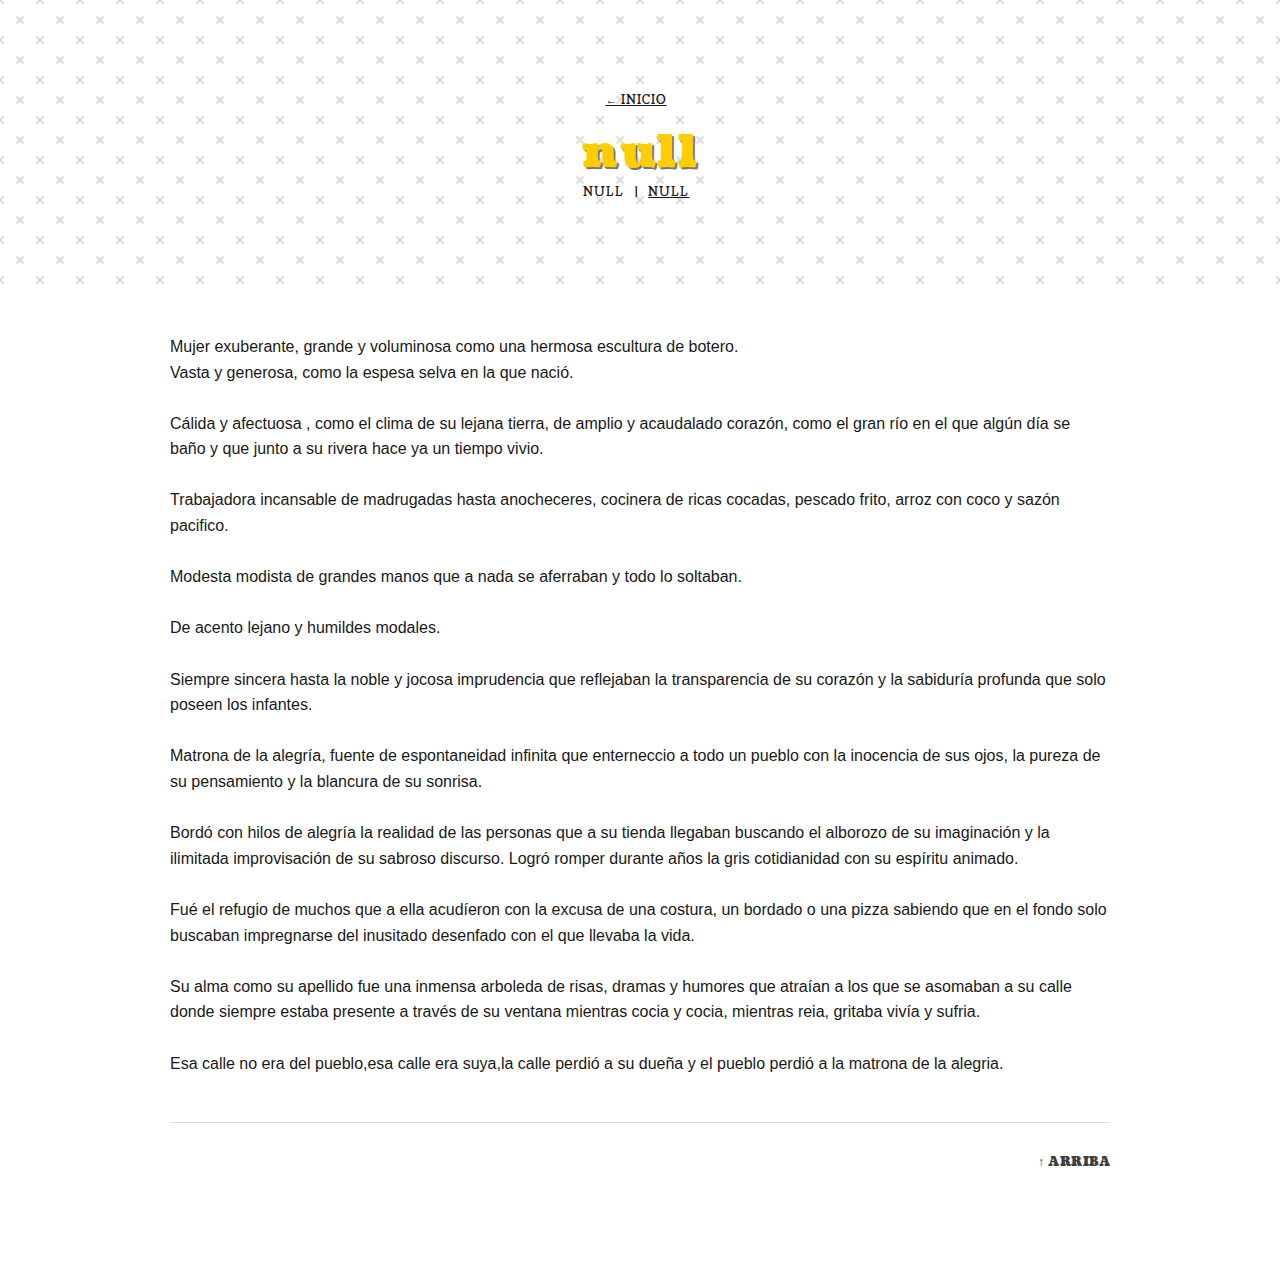
<file: posts/arboleda.html>
<!DOCTYPE html>
<html>
   <head>
      <meta charset="utf-8" />
      <title></title>
      <meta content="width=device-width, initial-scale=1" name="viewport" />
      <link href="../css/style.css" rel="stylesheet" type="text/css" />
       <link href="../img/favicon.ico"  rel="shortcut icon" type="image/x-icon"/>
       <link href="../img/apple-touch-icon.png" rel="apple-touch-icon" />
       <script type="module" src="../script/post-header-values.js"></script> 
       <script type="module" src="../script/header-post.js"></script>
   </head>
   <body>
      <header-post class="hp"></header-post>
      <div class="container-wrapper">
      <div class="content-wrapper">
      <div class="blog-body-wrapper">
         <div class="body-copy w-richtext">
            <p>
           Mujer exuberante, grande y voluminosa como una hermosa escultura de botero.
           <br>
           Vasta y generosa, como la espesa selva en la que nació. 
           <br><br>
           Cálida y afectuosa , como el clima de su lejana tierra, de amplio y acaudalado corazón, como el gran río en el que algún día se baño y que junto a su rivera hace ya un tiempo vivio.
<br><br>
Trabajadora incansable de madrugadas hasta anocheceres, cocinera de ricas cocadas, pescado frito, arroz con coco y  sazón pacifico.
<br><br>
Modesta modista de grandes manos que a nada se aferraban y todo lo soltaban.
<br><br>
De acento lejano y humildes modales. 
<br><br>
Siempre sincera hasta la noble y  jocosa imprudencia que reflejaban la transparencia de su corazón y la sabiduría profunda que solo poseen los infantes. 
<br><br>
Matrona de la alegría, fuente de espontaneidad infinita que enterneccio a todo un pueblo con la inocencia de sus ojos, la pureza de su pensamiento y la blancura de su sonrisa. 
<br><br>
Bordó con hilos de alegría  la realidad de las personas que a su tienda llegaban buscando el alborozo de su imaginación y la ilimitada improvisación de su sabroso discurso. Logró romper durante años la gris cotidianidad con su  espíritu animado.
<br><br>
Fué el refugio de muchos que a ella acudíeron con la excusa de una costura, un bordado o una pizza sabiendo que en el fondo solo buscaban impregnarse del inusitado desenfado con el que llevaba la vida. 
<br><br>
Su alma como su apellido fue una inmensa arboleda de risas, dramas y humores que atraían a los que se asomaban a su calle donde siempre estaba presente a través de su ventana mientras cocia y cocia, mientras reia, gritaba vivía y  sufria.
<br><br>
Esa calle no era del pueblo,esa calle era suya,la calle perdió a su dueña y el pueblo perdió a la matrona de la alegria.
<br><br>
            </p>
         </div>
      </div>
      <footer class="footer">
         <div class="content-wrapper">
            <div class="navigation-bar">
              <a href="#" class="nav-link float-right">↑ Arriba</a>
            </div>
         </div>
      </footer>
      
   </body>
</html>
</file>
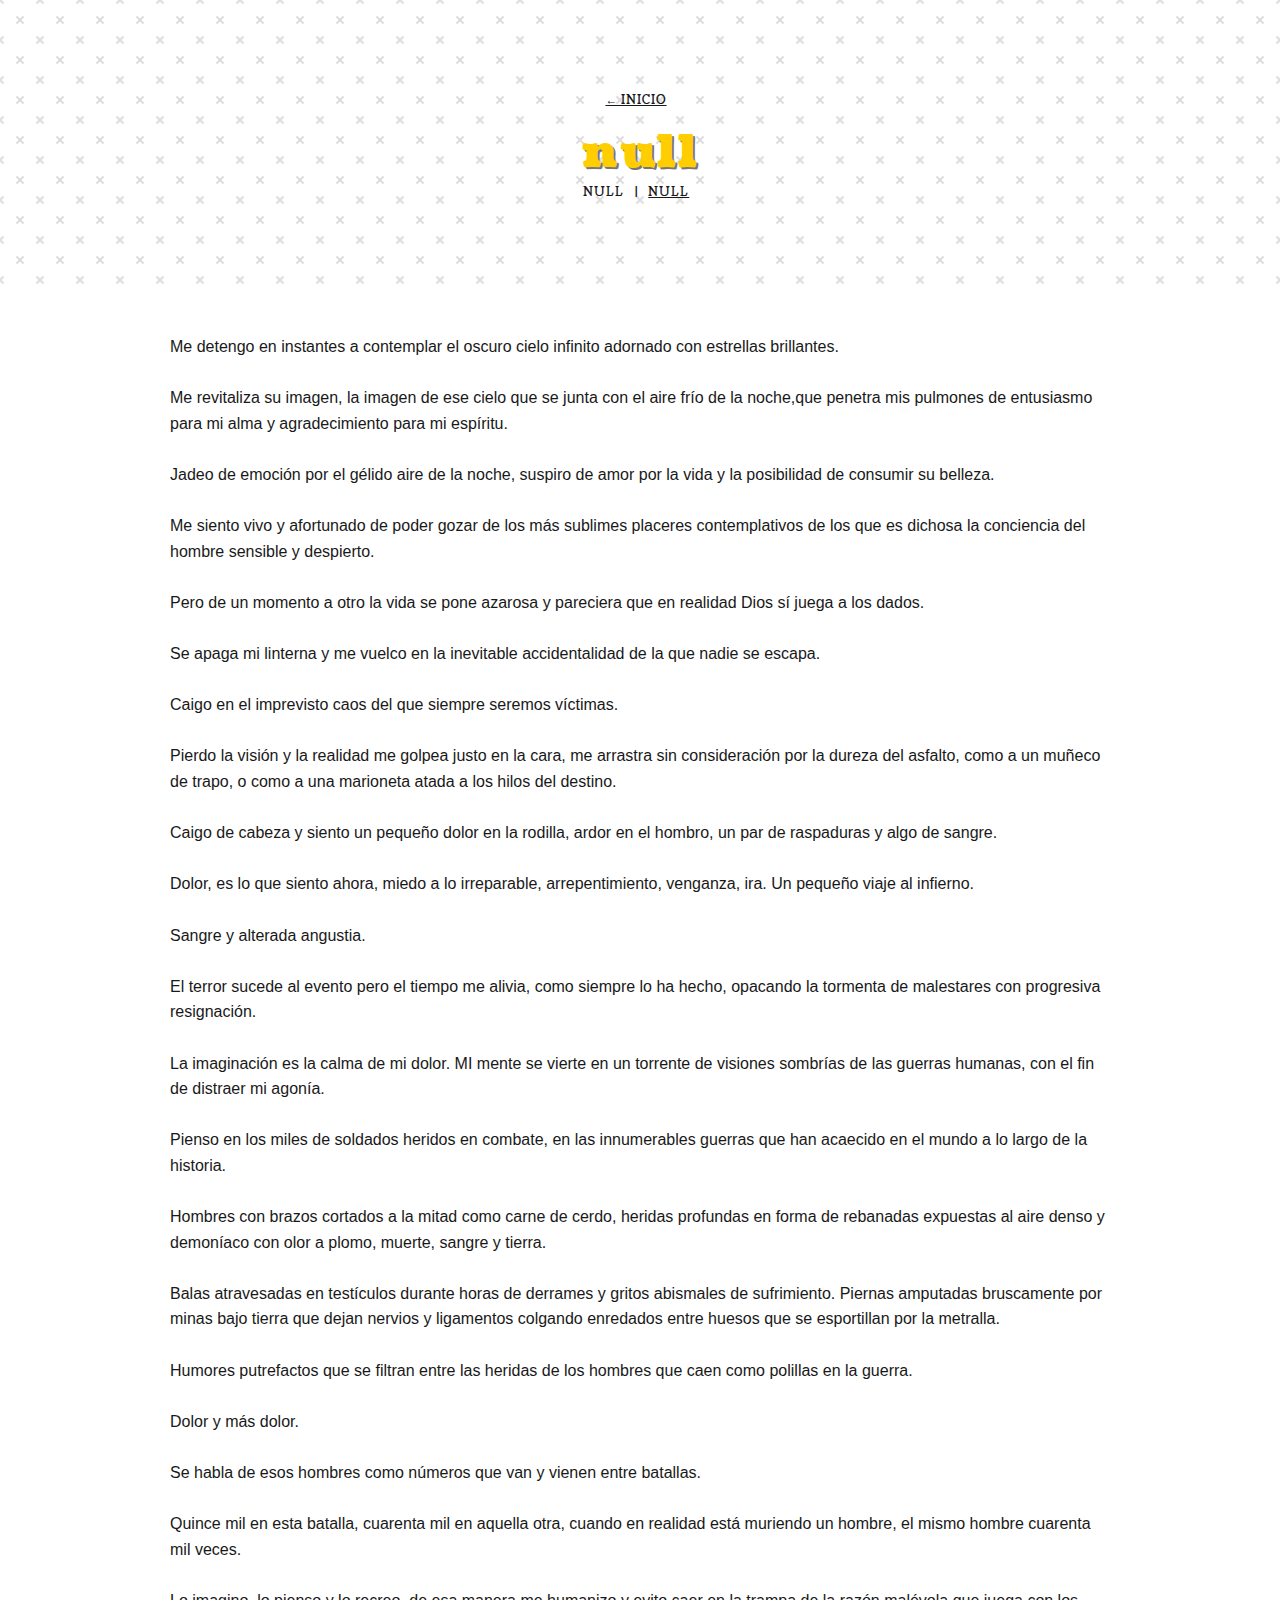
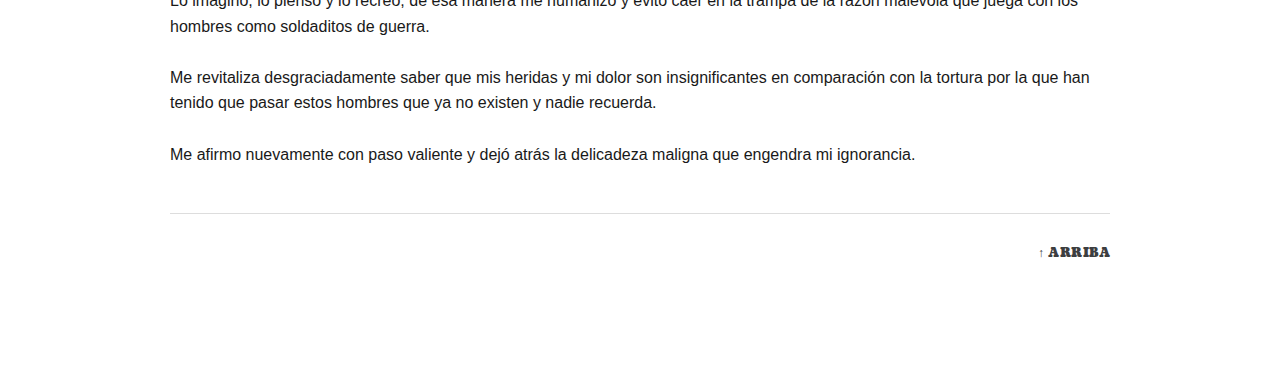
<file: posts/calorvida.html>
<!DOCTYPE html>
<html>
   <head>
      <meta charset="utf-8" />
      <title></title>
      <meta content="width=device-width, initial-scale=1" name="viewport" />
      <link href="../css/style.css" rel="stylesheet" type="text/css" />
       <link href="../img/favicon.ico"  rel="shortcut icon" type="image/x-icon"/>
       <link href="../img/apple-touch-icon.png" rel="apple-touch-icon" />
       <script type="module" src="../script/post-header-values.js"></script> 
       <script type="module" src="../script/header-post.js"></script>
   </head>
   <body>
      <header-post class="hp"></header-post>
      <div class="container-wrapper">
      <div class="content-wrapper">
      <div class="blog-body-wrapper">
         <div class="body-copy w-richtext">
            <p>
           Me detengo en instantes a contemplar el oscuro cielo infinito adornado con estrellas brillantes.
<br><br>
Me revitaliza su imagen, la imagen de ese cielo que se junta con el aire frío de la noche,que penetra mis pulmones de entusiasmo para mi alma y agradecimiento para mi espíritu.
<br><br>
Jadeo de emoción por el gélido aire de la noche, suspiro de amor por la vida y la posibilidad de consumir su belleza.
<br><br>
Me siento vivo y afortunado de poder gozar de los más sublimes placeres contemplativos de los que es dichosa la conciencia del hombre sensible y despierto.
<br><br>
Pero de un momento a otro la vida se pone azarosa y pareciera que en realidad Dios sí juega a los dados.
<br><br>
Se apaga mi linterna y me vuelco en la inevitable accidentalidad de la que nadie se escapa.
<br><br>
Caigo en el imprevisto caos del que siempre seremos  víctimas.
<br><br>
Pierdo la visión y la realidad me golpea justo en la cara, me arrastra sin consideración por la dureza del asfalto, como a un muñeco de trapo, o como a una marioneta atada a los hilos del destino.
<br><br>
Caigo de cabeza y siento un pequeño dolor en la rodilla, ardor en el hombro, un par de raspaduras y algo de sangre.
<br><br>
Dolor, es lo que siento ahora, miedo a lo irreparable, arrepentimiento, venganza, ira. Un pequeño viaje al infierno.
<br><br>
Sangre y alterada angustia.
<br><br>
El terror sucede al evento pero el tiempo me alivia, como siempre lo ha hecho, opacando la tormenta de malestares con progresiva resignación.
<br><br>
La imaginación es la calma de mi dolor. MI mente se vierte en un torrente de visiones sombrías de las guerras humanas, con el fin de distraer mi agonía.
<br><br>
Pienso en los miles de soldados heridos en combate, en las innumerables guerras que han acaecido en el mundo a lo largo de la historia.
<br><br>
Hombres con brazos cortados a la mitad como carne de cerdo, heridas profundas en forma de rebanadas expuestas al aire denso y demoníaco con olor a plomo, muerte, sangre y tierra.
<br><br>
Balas atravesadas en testículos durante horas de derrames y gritos abismales de sufrimiento.
Piernas amputadas bruscamente por minas bajo tierra que dejan nervios y ligamentos colgando enredados entre huesos que se esportillan por la metralla.
<br><br>
Humores putrefactos que se filtran entre las heridas de los hombres que caen como polillas en la guerra.
<br><br>
Dolor y más dolor.
<br><br>
Se habla de esos hombres como números que van y vienen entre batallas.
<br><br>
Quince mil en esta batalla, cuarenta mil en aquella otra, cuando en realidad está muriendo un hombre, el mismo hombre cuarenta mil veces.
<br><br>
Lo imagino, lo pienso y lo recreo,  de esa manera me humanizo y evito caer en la trampa de la razón malévola que juega con los hombres como soldaditos de guerra.
<br><br>
Me revitaliza desgraciadamente saber que mis heridas y mi dolor son insignificantes en comparación con la tortura por la que han tenido que pasar estos hombres que ya no existen y nadie recuerda.
<br><br>
Me afirmo nuevamente con paso valiente y dejó atrás la delicadeza maligna que engendra mi ignorancia.
<br><br>
            </p>
         </div>
      </div>
      <footer class="footer">
         <div class="content-wrapper">
            <div class="navigation-bar">
              <a href="#" class="nav-link float-right">↑ Arriba</a>
            </div>
         </div>
      </footer>
      
   </body>
</html>
</file>
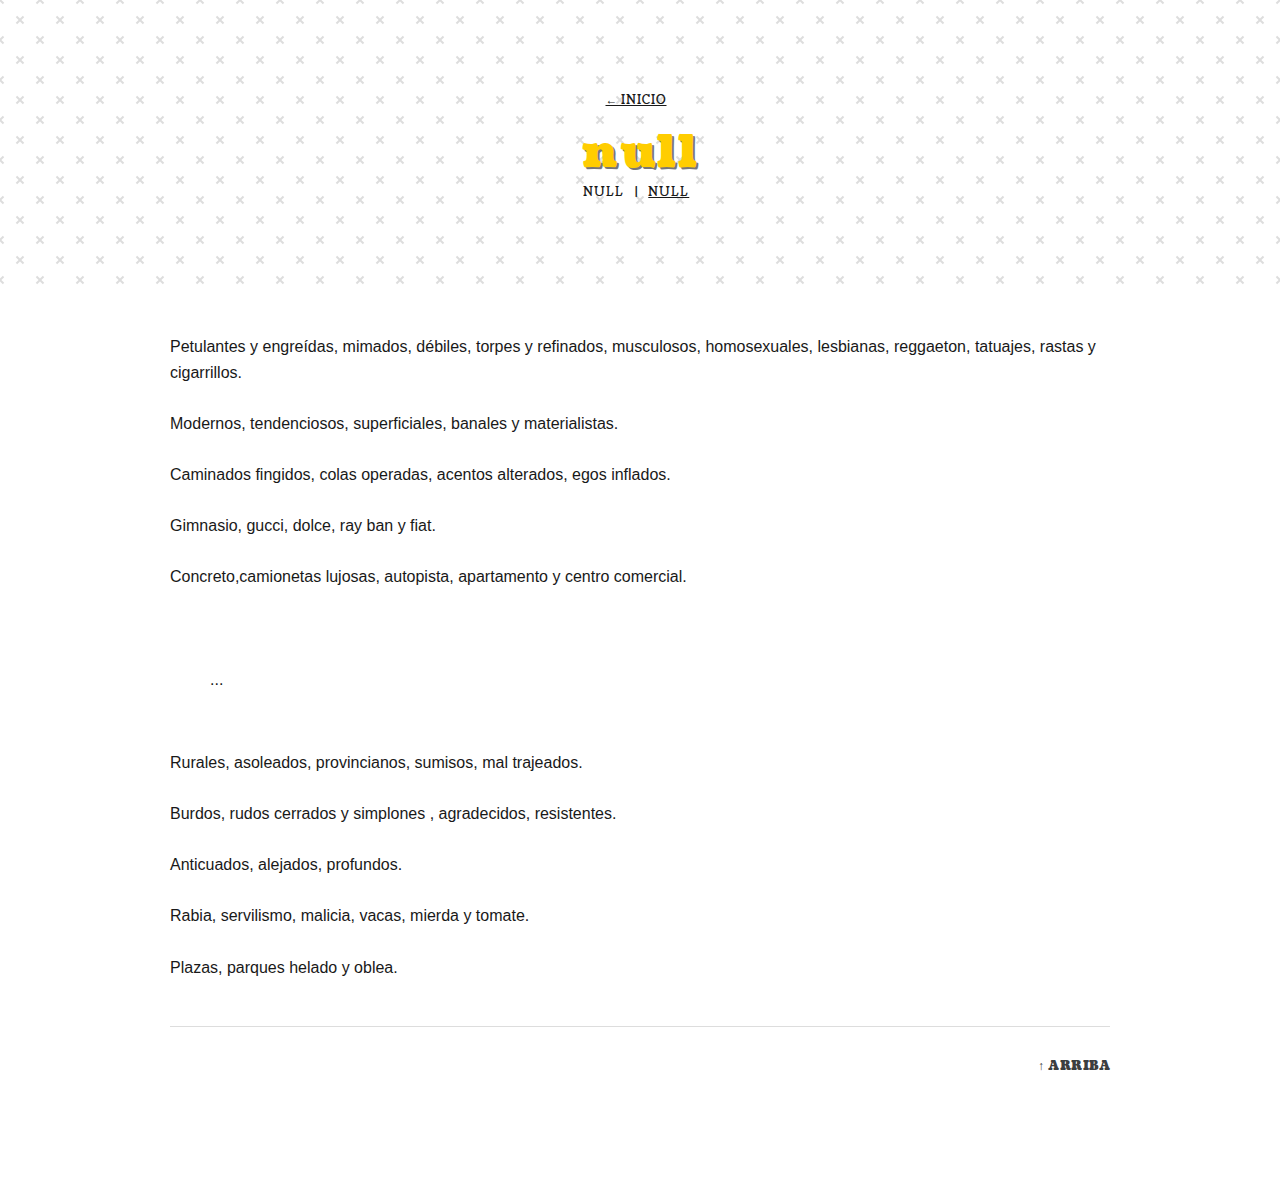
<file: posts/claves_de_ira.html>
<!DOCTYPE html>
<html>
   <head>
      <meta charset="utf-8" />
      <title></title>
      <meta content="width=device-width, initial-scale=1" name="viewport" />
      <link  href="../img/favicon.ico" rel="shortcut icon"  type="image/x-icon" />
      <link  href="../img/apple-touch-icon.png" rel="apple-touch-icon" />
      <link href="../css/style.css"  rel="stylesheet" type="text/css"/>
      <script type="module" src="../script/post-header-values.js"></script> 
      <script type="module" src="../script/header-post.js"></script>
       
   </head>
   <body>
      <header-post class="hp"></header-post>
      <div class="container-wrapper">
      <div class="content-wrapper">
      <div class="blog-body-wrapper">
         <div class="body-copy w-richtext">
            <p>
               Petulantes y engreídas, mimados, débiles, torpes y refinados, musculosos, homosexuales, lesbianas, reggaeton, tatuajes, rastas  y cigarrillos.  
               <br>
               <br>
               Modernos, tendenciosos, superficiales, banales y  materialistas.
               <br>
               <br>
               Caminados fingidos, colas operadas, acentos alterados, egos inflados.
               <br>
               <br>
               Gimnasio, gucci, dolce, ray ban  y fiat.   
               <br>
               <br>
               Concreto,camionetas lujosas, autopista, apartamento y centro comercial.
            </p>
            <br>
            <br>
            <blockquote>...</blockquote>
            <br>
            <br>
            <p>
               Rurales, asoleados, provincianos, sumisos, mal trajeados. 
               <br>
               <br>
               Burdos, rudos cerrados y simplones , agradecidos, resistentes. 
               <br>
               <br>
               Anticuados, alejados, profundos. 
               <br>
               <br>
               Rabia, servilismo, malicia, vacas, mierda y tomate. 
               <br>
               <br>
               Plazas, parques helado y oblea. 
               <br>
               <br>
            </p>
         </div>
      </div>
      <footer class="footer">
         <div class="content-wrapper">
            <div class="navigation-bar">
               <a href="#" class="nav-link float-right">↑ Arriba</a>
            </div>
         </div>
      </footer>
   </body>
</html>
</file>
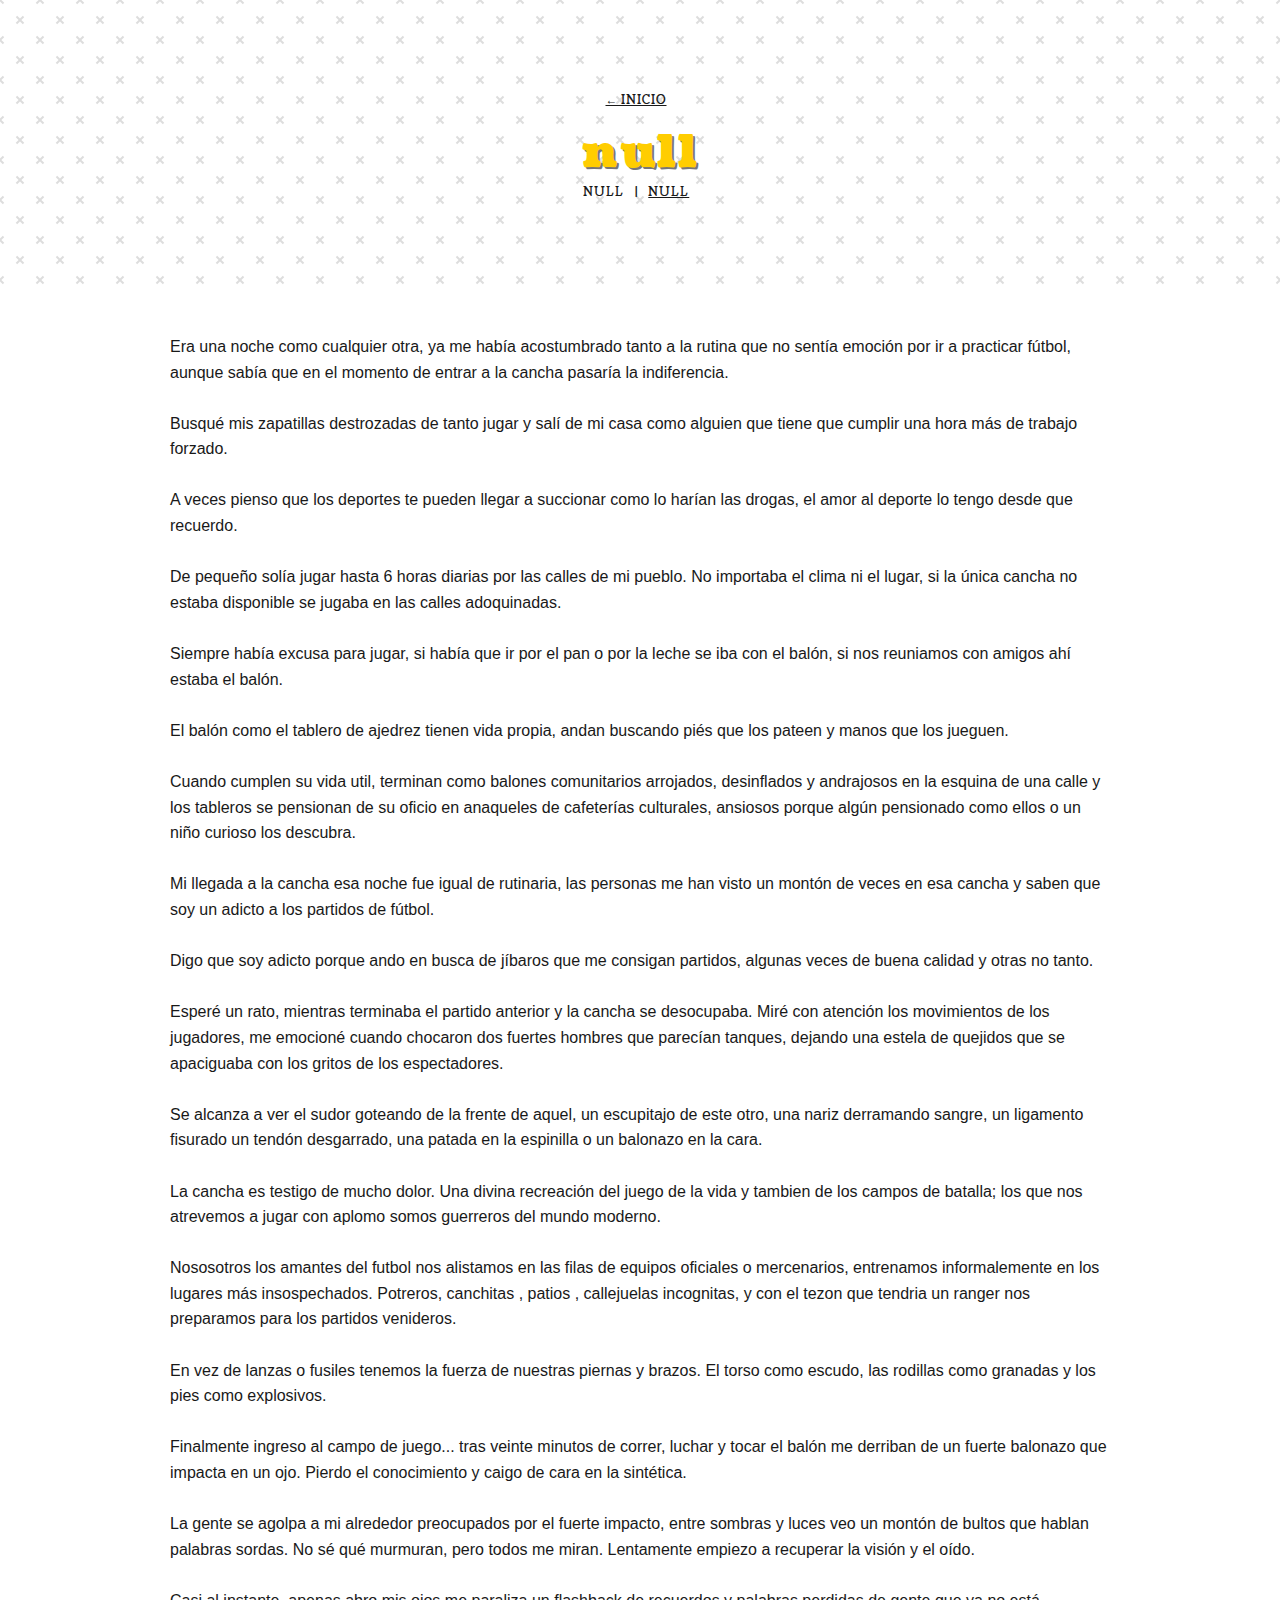
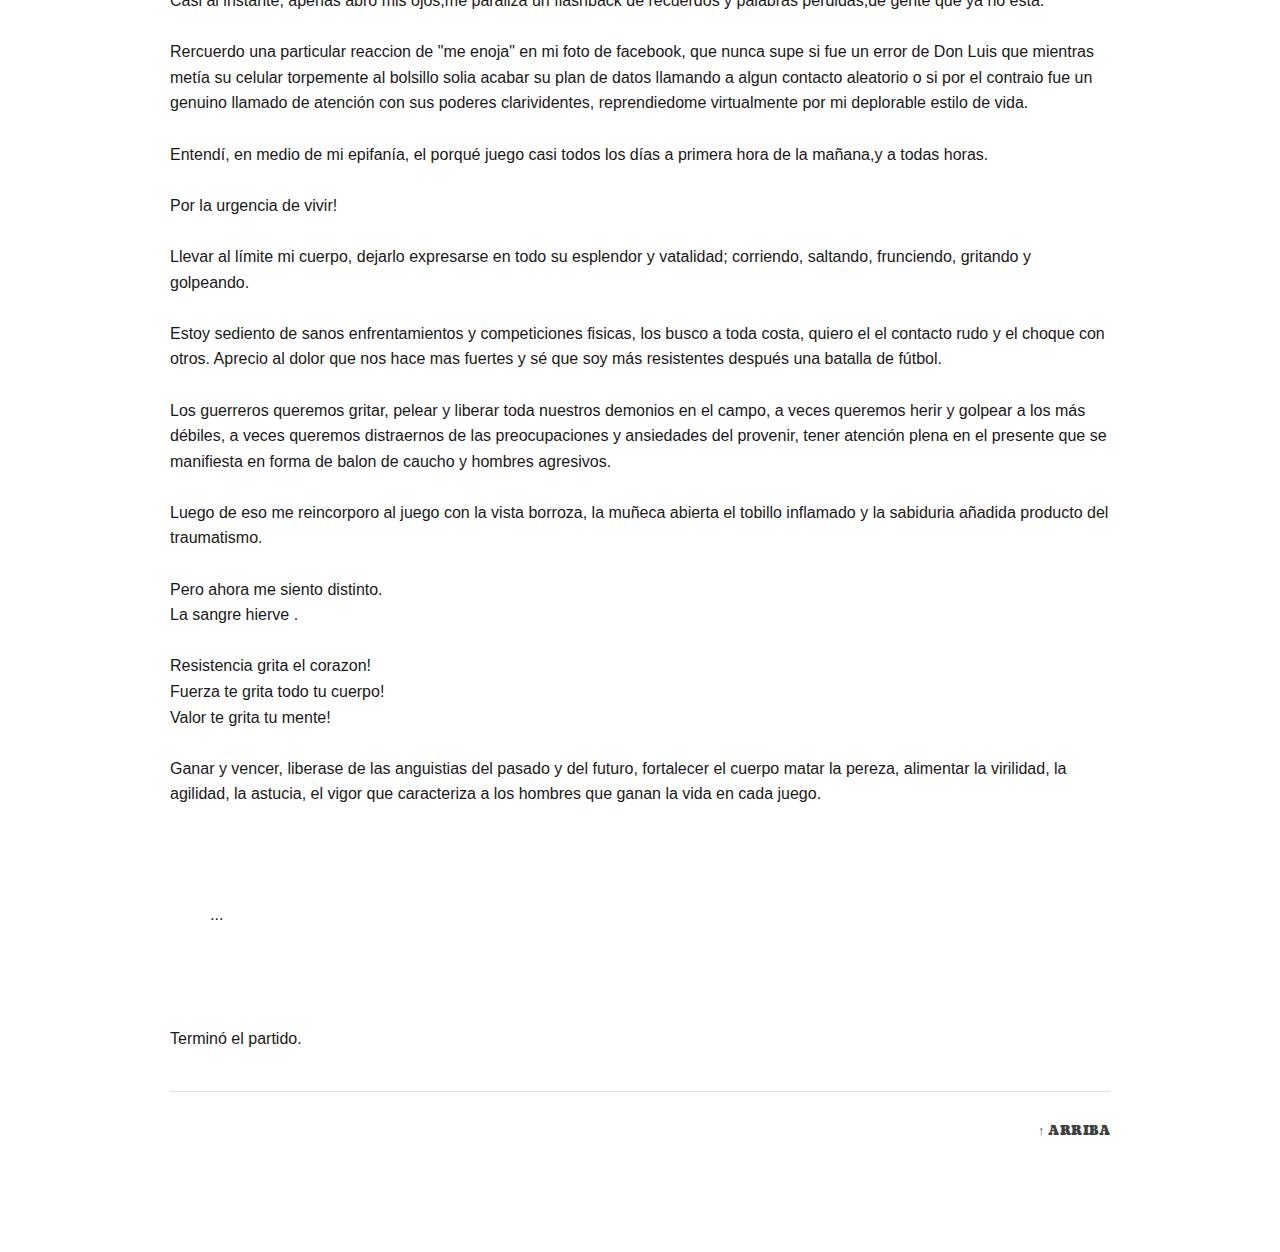
<file: posts/futbol_espartano.html>
<!DOCTYPE html>
<html>
   <head>
      <meta charset="utf-8" />
      <title></title>
      <meta content="width=device-width, initial-scale=1" name="viewport" />
      <link href="../css/style.css" rel="stylesheet" type="text/css"/>
      <link  href="../img/favicon.ico" rel="shortcut icon" type="image/x-icon"/>
      <link  href="../img/apple-touch-icon.png" rel="apple-touch-icon" />
      <script type="module" src="../script/post-header-values.js"></script> 
      <script type="module" src="../script/header-post.js"></script>
       
   </head>
   <body>
      <header-post class="hp"></header-post>
      <div class="container-wrapper">
      <div class="content-wrapper">
      <div class="blog-body-wrapper">
         <div class="body-copy w-richtext">
            <p>
               Era una noche como cualquier otra, ya me había acostumbrado tanto a la rutina
               que no sentía emoción por ir a practicar fútbol, aunque sabía que en el momento de entrar a la cancha
               pasaría la indiferencia.
               <br><br>
               Busqué mis zapatillas destrozadas de tanto jugar y salí de mi casa como alguien que tiene que cumplir
               una hora más de trabajo forzado.
               <br><br>
               A veces pienso que los deportes te pueden llegar a succionar como lo harían las drogas, el amor al deporte
               lo tengo desde que recuerdo.
               <br><br>
               De pequeño solía jugar hasta 6 horas diarias por las calles de mi pueblo. No importaba el clima ni el lugar,
               si la única cancha no estaba disponible se jugaba en las calles adoquinadas.
               <br><br>
               Siempre había excusa para jugar, si había que ir por el pan o por la leche se iba con el balón,
               si nos reuniamos con amigos ahí estaba el balón.
               <br><br>
               El balón como el tablero de ajedrez tienen vida propia, andan buscando piés que los pateen y manos que los jueguen.
               <br><br>
               Cuando cumplen su vida util, terminan como balones comunitarios arrojados, desinflados y andrajosos en la esquina de una calle  y los tableros se pensionan de su oficio
               en anaqueles de cafeterías culturales, ansiosos porque algún pensionado como ellos o un niño curioso los descubra.
               <br><br>
               Mi llegada a la cancha esa noche fue igual de rutinaria, las personas  me han visto un montón de veces en esa
               cancha y saben que soy un adicto a los partidos de fútbol.
               <br><br>
               Digo que soy adicto porque ando en busca de jíbaros que me consigan partidos, algunas veces de buena
               calidad y otras no tanto.
               <br><br>
               Esperé un rato, mientras terminaba el partido anterior y la cancha se desocupaba. Miré con atención
               los movimientos de los jugadores, me emocioné cuando chocaron dos fuertes hombres que parecían tanques, dejando una estela de quejidos  que se apaciguaba con los gritos de los espectadores.         
               <br><br>
               Se alcanza a ver el sudor goteando de la frente de aquel, un escupitajo de este otro, una nariz derramando sangre, un ligamento fisurado
               un tendón desgarrado, una patada en la espinilla o un balonazo en la cara.
               <br><br>
               La cancha es testigo de mucho dolor. Una divina recreación del juego de la vida y tambien de los campos de batalla;
               los que nos atrevemos a jugar con aplomo somos guerreros del mundo moderno. 
               <br><br>
               Nososotros los amantes del futbol nos alistamos en las filas de equipos oficiales o mercenarios, entrenamos informalemente en los lugares más insospechados. Potreros, canchitas , patios , callejuelas incognitas, y con el tezon que tendria un ranger nos preparamos para los partidos venideros.
               <br><br>
               En vez de lanzas o fusiles tenemos la fuerza de nuestras piernas y brazos. El torso como escudo, las rodillas como granadas y los pies como explosivos.
               <br><br>
               Finalmente ingreso al campo de juego... tras veinte minutos  de correr, luchar y tocar el balón me derriban de un fuerte balonazo que impacta en un ojo.
               Pierdo el conocimiento y caigo de cara en la sintética.
               <br><br>
               La gente se agolpa a mi alrededor preocupados por el fuerte impacto, entre sombras y luces
               veo un montón de bultos que hablan palabras sordas. No sé qué murmuran, pero todos me miran. Lentamente empiezo a recuperar
               la visión y el oído.
               <br><br>
               Casi al  instante, apenas abro mis ojos,me paraliza un flashback de recuerdos y palabras perdidas,de gente que ya no está.<br><br>
               Rercuerdo una particular reaccion de "me enoja" en mi foto de facebook, que nunca supe si fue un error de Don Luis que mientras metía su celular torpemente al bolsillo solia acabar su plan de datos llamando a algun contacto aleatorio  o si por el contraio fue un genuino  llamado de atención con sus poderes clarividentes, reprendiedome virtualmente
               por mi deplorable estilo de vida.
               <br><br>
               Entendí, en medio de mi epifanía, el porqué juego casi todos los días a primera hora de la mañana,y a todas horas.
               <br><br>
               <b>Por la urgencia de vivir! </b>
               <br><br>
               Llevar al límite mi cuerpo, dejarlo expresarse  en todo su esplendor y vatalidad; 
               corriendo, saltando, frunciendo, gritando y golpeando.
               <br><br>
               Estoy sediento de sanos enfrentamientos  y competiciones fisicas, los busco a toda costa, quiero el 
               el contacto rudo y el choque con otros. Aprecio al dolor que nos hace mas fuertes y sé que soy más resistentes después
               una batalla de fútbol.
               <br><br>
               Los guerreros queremos gritar, pelear y liberar toda nuestros demonios en el campo, a veces queremos herir y golpear a los más débiles,
               a veces queremos distraernos de las preocupaciones y ansiedades del provenir, tener atención plena en el presente
               que se manifiesta en forma de balon de caucho y hombres agresivos.
               <br><br>
               Luego de eso me reincorporo al juego  con la vista borroza,  la muñeca abierta el tobillo inflamado y la sabiduria añadida  producto del traumatismo.
               <br><br>
               Pero ahora me siento distinto.
               <br>
               La sangre hierve .
               <br><br>
               <b>Resistencia </b> grita el corazon!
               <br>
               <b>Fuerza</b> te grita todo tu cuerpo!
               <br>
               <b>Valor</b> te grita tu mente!
               <br><br>
               Ganar y vencer, liberase de las anguistias del pasado y del futuro, fortalecer el cuerpo
               matar la pereza, alimentar la virilidad, la agilidad, la astucia, el vigor que caracteriza a los hombres que 
               ganan la vida en cada juego.
               <br><br>
               <br><br>
            <blockquote>...</blockquote>
            <br><br>
            <br><br>
            Terminó el partido.
            <br><br>
            </p>
         </div>
      </div>
      <footer class="footer">
         <div class="content-wrapper">
            <div class="navigation-bar">
               <a href="#" class="nav-link float-right">↑ Arriba</a>
            </div>
         </div>
      </footer>
      
   </body>
</html>
</file>
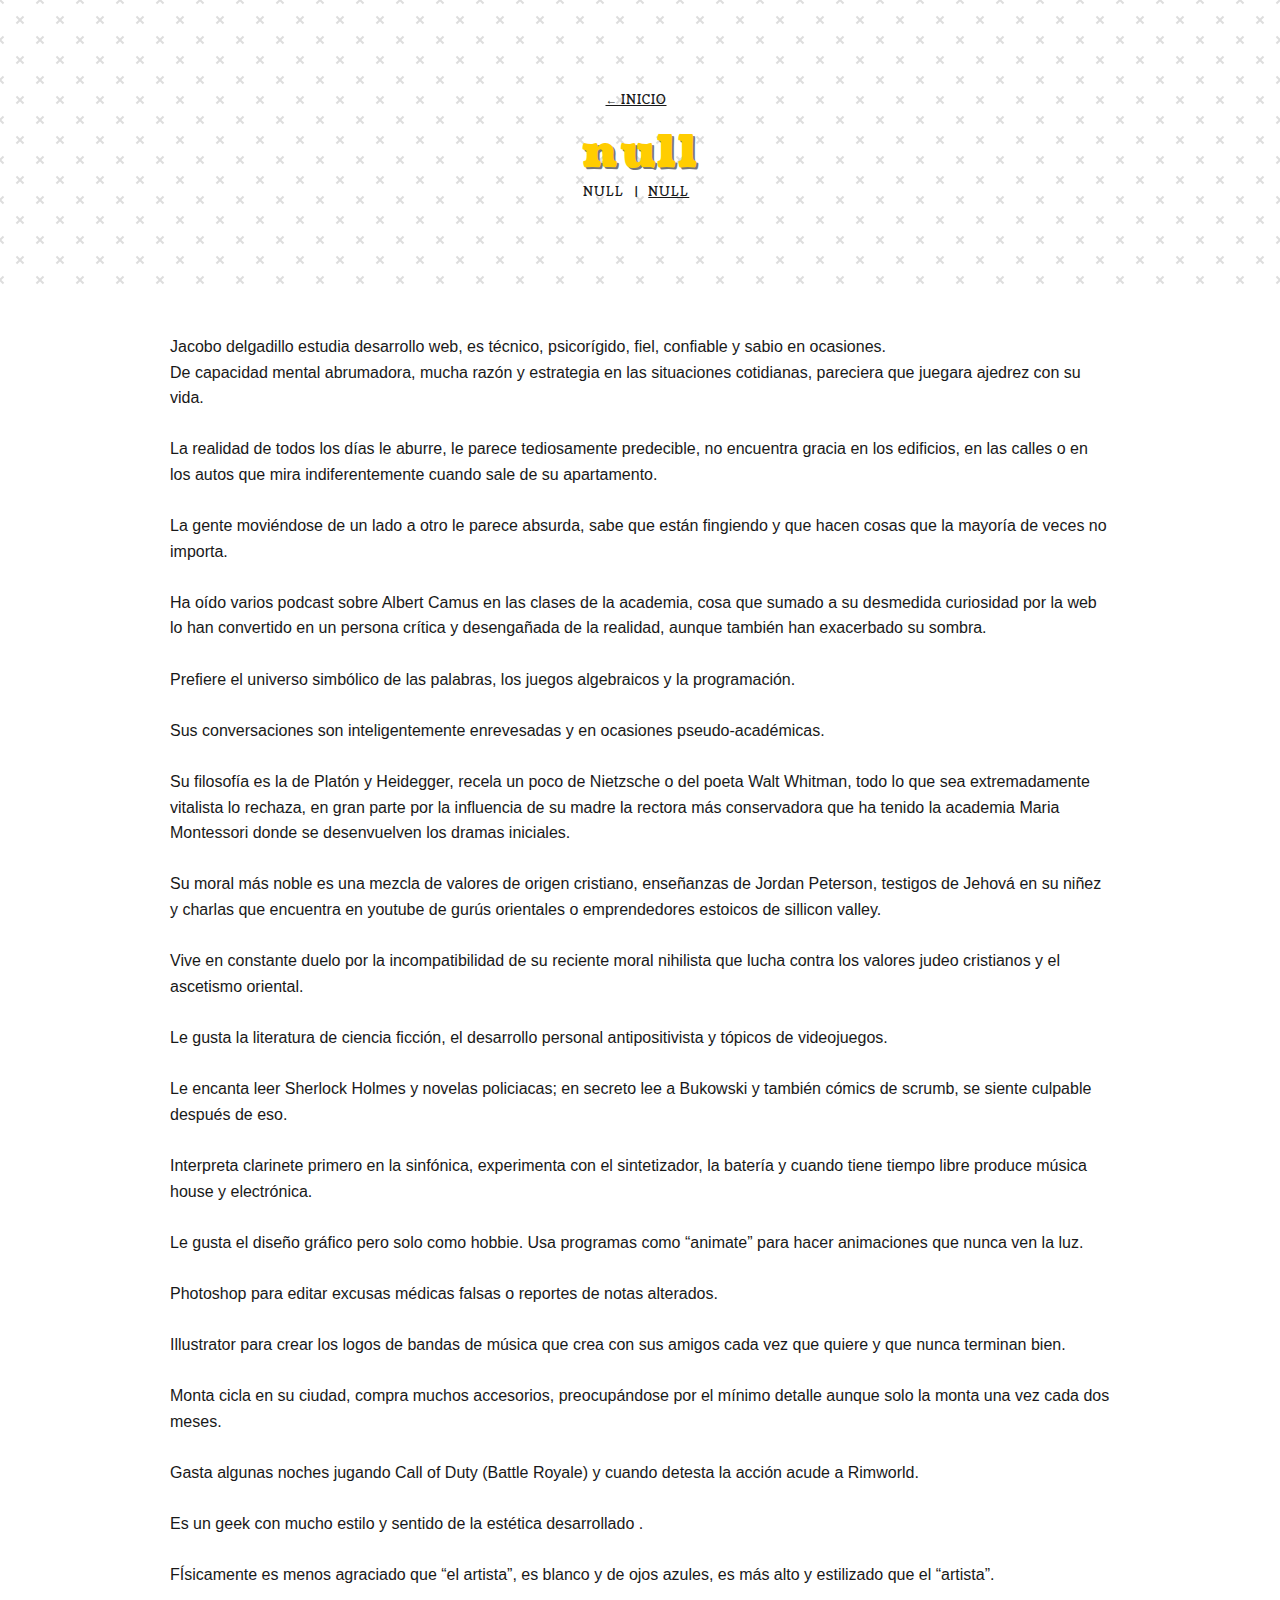
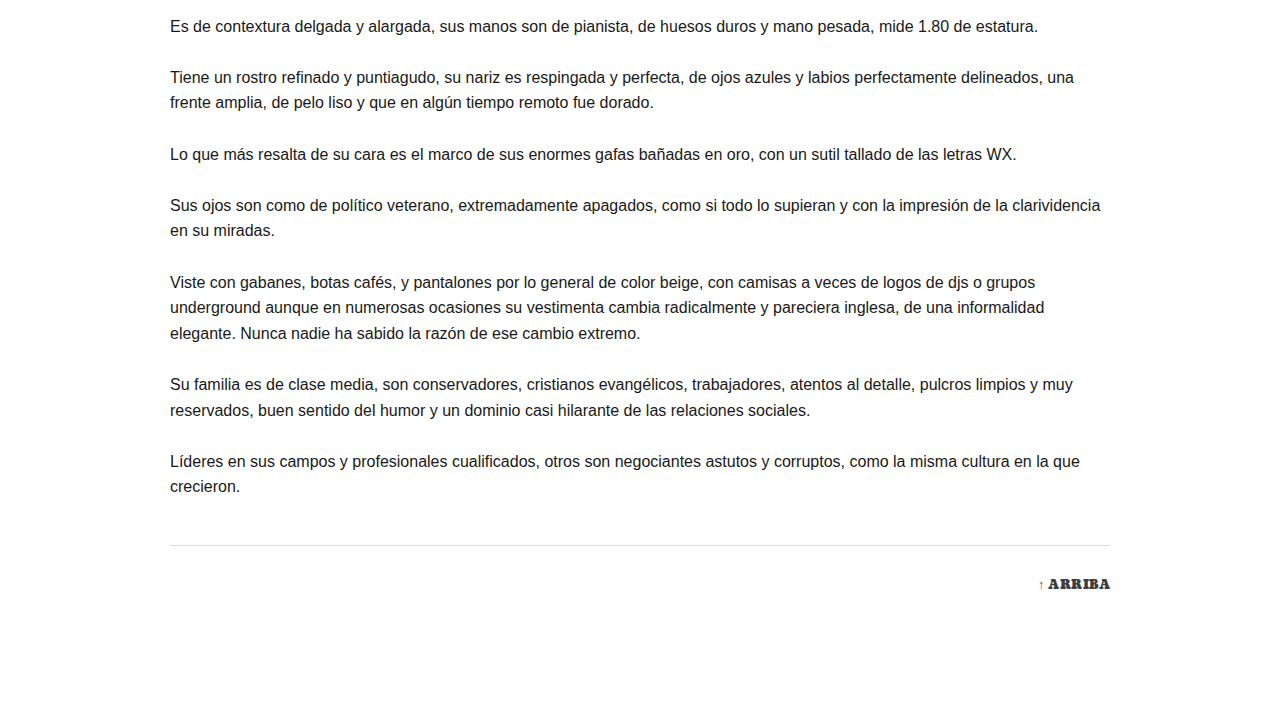
<file: posts/jacobo.html>
<!DOCTYPE html>
<html>
   <head>
      <meta charset="utf-8" />
      <title></title>
      <meta content="width=device-width, initial-scale=1" name="viewport" />
      <link href="../css/style.css" rel="stylesheet" type="text/css" />
       <link href="../img/favicon.ico"  rel="shortcut icon" type="image/x-icon"/>
       <link href="../img/apple-touch-icon.png" rel="apple-touch-icon" />
       <script type="module" src="../script/post-header-values.js"></script> 
       <script type="module" src="../script/header-post.js"></script>
   </head>
   <body>
      <header-post class="hp"></header-post>
      <div class="container-wrapper">
      <div class="content-wrapper">
      <div class="blog-body-wrapper">
         <div class="body-copy w-richtext">
            <p>
          

 Jacobo delgadillo estudia desarrollo web, es técnico, psicorígido, fiel, confiable y sabio en ocasiones.
<br>
De capacidad mental abrumadora, mucha razón y estrategia en las situaciones cotidianas, pareciera que juegara ajedrez con su vida.
<br><br>
La realidad de todos los días le aburre, le parece tediosamente predecible, no encuentra  gracia en los edificios, en las calles o en los autos que mira indiferentemente cuando sale de su apartamento.
<br><br>
La gente moviéndose de un lado a otro le parece absurda, sabe que están fingiendo y que hacen cosas que la mayoría de veces no importa.
<br><br>
Ha oído varios podcast sobre Albert Camus en las clases de la academia, cosa que sumado a su desmedida curiosidad por la web lo han convertido en un persona crítica y desengañada de la realidad, aunque también han exacerbado su sombra.
<br><br>
Prefiere el universo simbólico de las palabras, los juegos algebraicos y la programación.
<br><br>
Sus conversaciones  son  inteligentemente enrevesadas y en ocasiones pseudo-académicas.
<br><br>
Su filosofía es la de Platón  y Heidegger, recela un poco de Nietzsche o del poeta  Walt Whitman, todo lo que sea extremadamente vitalista lo rechaza, en gran parte por la influencia de su madre la rectora más conservadora que ha tenido la academia Maria Montessori donde se desenvuelven los dramas iniciales.
<br><br>
Su moral más noble es una mezcla de valores  de origen cristiano, enseñanzas de  Jordan Peterson, testigos de  Jehová en su niñez  y charlas que encuentra en youtube de gurús orientales o emprendedores estoicos de sillicon valley.
<br><br>
Vive en constante duelo por la incompatibilidad de su reciente moral nihilista que lucha contra los valores judeo cristianos y el ascetismo oriental.
<br><br>
Le gusta la literatura de ciencia ficción, el desarrollo personal antipositivista y tópicos de videojuegos.
<br><br>
Le encanta leer Sherlock Holmes y novelas policiacas; en secreto lee a Bukowski y también cómics de scrumb, se siente culpable después de eso. 
<br><br>
Interpreta clarinete primero en la sinfónica, experimenta con el sintetizador, la batería y cuando tiene tiempo libre produce música house y electrónica.
<br><br>
Le gusta el diseño gráfico pero solo como hobbie. Usa programas como “animate” para hacer animaciones que nunca ven la luz. 
<br><br>
Photoshop para editar excusas médicas falsas o reportes de notas alterados. 
<br><br>
Illustrator para crear los logos de bandas de música que crea con sus amigos cada vez que quiere y que nunca terminan bien.
<br><br>
Monta cicla en su ciudad, compra muchos accesorios, preocupándose por el mínimo detalle aunque solo la monta una vez cada dos meses.
<br><br>
Gasta algunas noches jugando Call of Duty (Battle Royale) y cuando detesta la acción acude a Rimworld.
<br><br>
Es un geek con mucho estilo y sentido de la estética desarrollado .
<br><br>
FÍsicamente es  menos agraciado que “el artista”, es blanco y de ojos azules, es más alto y estilizado que el “artista”.
<br><br>
Es de contextura delgada y alargada, sus manos son de pianista, de huesos duros y mano pesada, mide 1.80 de estatura.
<br><br>
Tiene un rostro refinado y puntiagudo, su nariz es respingada y perfecta, de ojos azules y labios perfectamente delineados, una frente amplia, de pelo liso y que en algún tiempo  remoto fue dorado.
<br><br>
Lo que más resalta de su cara es el marco de sus enormes gafas bañadas en oro, con un sutil tallado de las letras WX.
<br><br>
Sus ojos son como de político veterano, extremadamente apagados, como si todo lo supieran y con la impresión de la clarividencia en su miradas.
<br><br>
Viste con gabanes, botas cafés, y pantalones por lo general de color beige, con camisas  a veces de logos de djs o grupos underground aunque  en  numerosas ocasiones  su vestimenta cambia radicalmente y pareciera inglesa, de una informalidad elegante. Nunca nadie ha sabido la razón de  ese cambio extremo.
<br><br>
Su familia es de clase media,  son conservadores, cristianos evangélicos, trabajadores, atentos al detalle, pulcros limpios y muy reservados, buen sentido del humor y un dominio casi hilarante de las relaciones sociales.
<br><br>
 Líderes en sus campos y profesionales cualificados, otros son negociantes astutos y corruptos, como la misma cultura en la que crecieron.
<br><br>

            </p>
         </div>
      </div>
      <footer class="footer">
         <div class="content-wrapper">
            <div class="navigation-bar">
              <a href="#" class="nav-link float-right">↑ Arriba</a>
            </div>
         </div>
      </footer>
      
   </body>
</html>
</file>
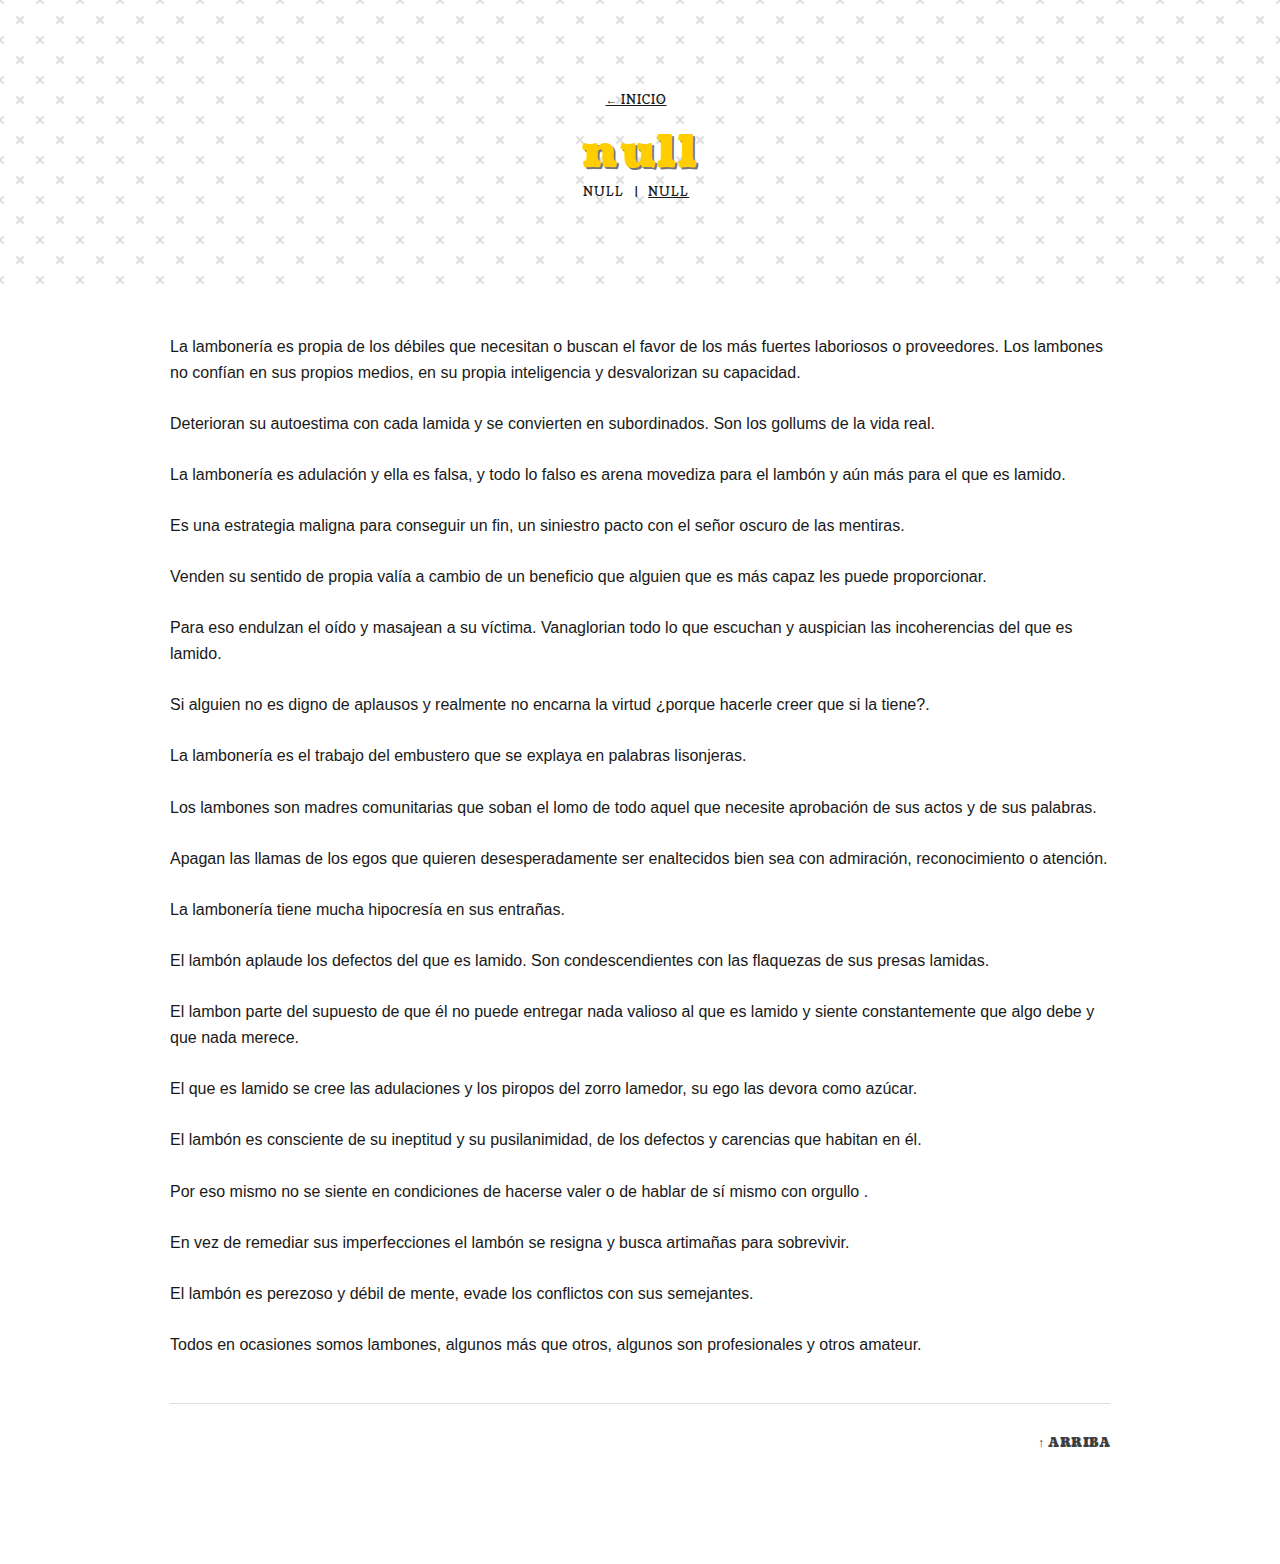
<file: posts/lambones.html>
<!DOCTYPE html>
<html>
   <head>
      <meta charset="utf-8" />
      <title></title>
      <meta content="width=device-width, initial-scale=1" name="viewport" />
      <link href="../css/style.css" rel="stylesheet" type="text/css" />
       <link href="../img/favicon.ico"  rel="shortcut icon" type="image/x-icon"/>
       <link href="../img/apple-touch-icon.png" rel="apple-touch-icon" />
       <script type="module" src="../script/post-header-values.js"></script> 
       <script type="module" src="../script/header-post.js"></script>
   </head>
   <body>
      <header-post class="hp"></header-post>
      <div class="container-wrapper">
      <div class="content-wrapper">
      <div class="blog-body-wrapper">
         <div class="body-copy w-richtext">
            <p>
           La lambonería es propia de los débiles que necesitan o buscan el favor de los más fuertes laboriosos o proveedores. 

Los lambones no confían en sus propios medios, en su propia inteligencia y desvalorizan su capacidad.
<br><br>
Deterioran su autoestima con cada lamida y se convierten  en subordinados. Son los gollums de la vida real.
<br><br>
La lambonería es adulación y ella es falsa, y todo lo falso es arena movediza para el lambón y aún más para el que es lamido. 
<br><br>
Es una estrategia maligna para conseguir un fin, un siniestro pacto con el señor oscuro de las mentiras.
<br><br>
Venden  su sentido de propia valía a cambio de un beneficio que alguien que es  más capaz les puede proporcionar.
<br><br>
Para eso  endulzan el oído y  masajean a su víctima. Vanaglorian todo lo que escuchan y auspician las  incoherencias del que es lamido.
<br><br>
Si alguien no es digno de aplausos y realmente no encarna la virtud ¿porque hacerle creer que si la tiene?.
<br><br>
La lambonería es el trabajo del embustero que se explaya en palabras lisonjeras.
<br><br>
Los lambones son madres comunitarias que  soban el lomo de todo aquel que necesite aprobación de sus actos y de sus palabras.
<br><br>
Apagan las llamas de los egos que quieren desesperadamente  ser enaltecidos  bien sea con admiración, reconocimiento o atención.
<br><br>
La lambonería tiene mucha hipocresía en sus entrañas.
<br><br>
El lambón aplaude los defectos del que es lamido. Son condescendientes con las flaquezas de sus presas lamidas.
<br><br>
El lambon parte del supuesto de que él no puede entregar nada valioso al que es lamido y siente constantemente que algo debe y que nada merece.
<br><br>
El que es lamido se cree las adulaciones y los piropos del zorro lamedor, su ego las devora como azúcar.
<br><br>
El lambón es consciente de su ineptitud y su pusilanimidad, de los defectos y carencias que habitan en él. 
<br><br>
Por eso mismo no se siente en condiciones de hacerse valer o de hablar de sí mismo con orgullo .
<br><br>
En vez de remediar sus imperfecciones el lambón se resigna y busca artimañas para sobrevivir.
<br><br>
El lambón es perezoso y débil de mente, evade los conflictos con sus semejantes.
<br><br>
Todos en ocasiones somos lambones, algunos más que otros, algunos son profesionales y otros amateur.
<br><br>
            </p>
         </div>
      </div>
      <footer class="footer">
         <div class="content-wrapper">
            <div class="navigation-bar">
              <a href="#" class="nav-link float-right">↑ Arriba</a>
            </div>
         </div>
      </footer>
      
   </body>
</html>
</file>
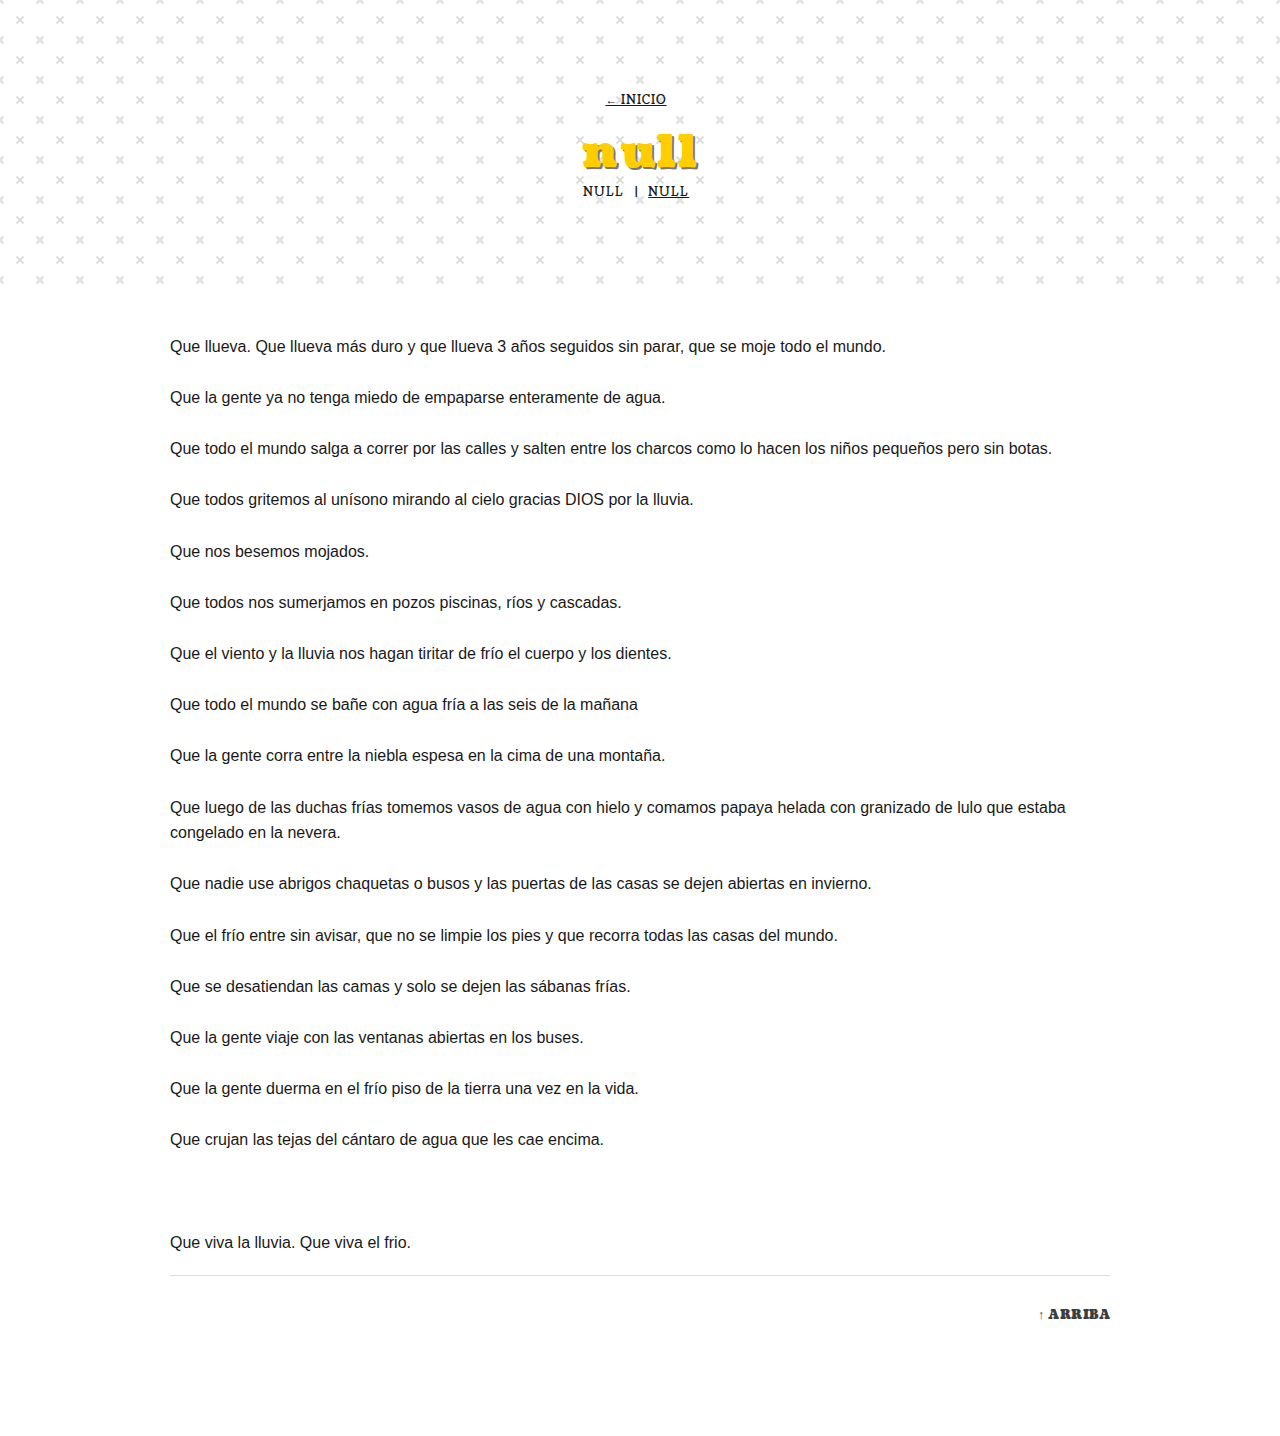
<file: posts/lluvia.html>
<!DOCTYPE html>
<html>
   <head>
      <meta charset="utf-8" />
      <title></title>
      <meta content="width=device-width, initial-scale=1" name="viewport" />
      <link href="../css/style.css" rel="stylesheet" type="text/css" />
       <link href="../img/favicon.ico"  rel="shortcut icon" type="image/x-icon"/>
       <link href="../img/apple-touch-icon.png" rel="apple-touch-icon" />
       <script type="module" src="../script/post-header-values.js"></script> 
       <script type="module" src="../script/header-post.js"></script>
   </head>
   <body>
      <header-post class="hp"></header-post>
      <div class="container-wrapper">
      <div class="content-wrapper">
      <div class="blog-body-wrapper">
         <div class="body-copy w-richtext">
            <p>
          Que llueva.

Que llueva más duro y que llueva 3 años seguidos sin parar, que se moje todo el mundo. 
<br><br>
Que la gente ya no tenga miedo de empaparse enteramente de agua.
<br><br>
Que todo el mundo salga a correr  por las calles y salten entre los charcos como lo hacen los niños pequeños pero sin botas.
<br><br>
Que  todos gritemos  al unísono  mirando al cielo gracias DIOS por la lluvia.
<br><br>
Que nos besemos mojados.
<br><br>
Que todos nos sumerjamos en  pozos piscinas, ríos y cascadas.  
<br><br>
Que el viento y la lluvia nos hagan tiritar de frío el cuerpo y los dientes.  
<br><br>
Que todo el mundo se bañe con agua fría a las seis de la mañana 
<br><br>
Que la gente corra entre la niebla espesa en la cima de una montaña.
<br><br>
Que luego de las  duchas frías tomemos vasos de agua con hielo y comamos papaya helada con granizado de lulo que estaba congelado en la nevera.
<br><br>
Que nadie use abrigos chaquetas o busos y las puertas de las casas se dejen abiertas en invierno. 
<br><br>
Que el frío entre  sin avisar, que no se limpie los pies y que  recorra todas las casas del mundo.
<br><br>
Que se desatiendan  las camas y solo se dejen las sábanas frías.
<br><br>
Que la gente viaje con las ventanas abiertas en los buses.
<br><br>
Que la gente duerma en el frío piso de la tierra una vez en la vida.
<br><br>
Que crujan las tejas del cántaro de agua que les cae encima.
<br><br>
<br><br>
Que viva la lluvia. 
Que viva el frio. 

            </p>
         </div>
      </div>
      <footer class="footer">
         <div class="content-wrapper">
            <div class="navigation-bar">
              <a href="#" class="nav-link float-right">↑ Arriba</a>
            </div>
         </div>
      </footer>
      
   </body>
</html>
</file>
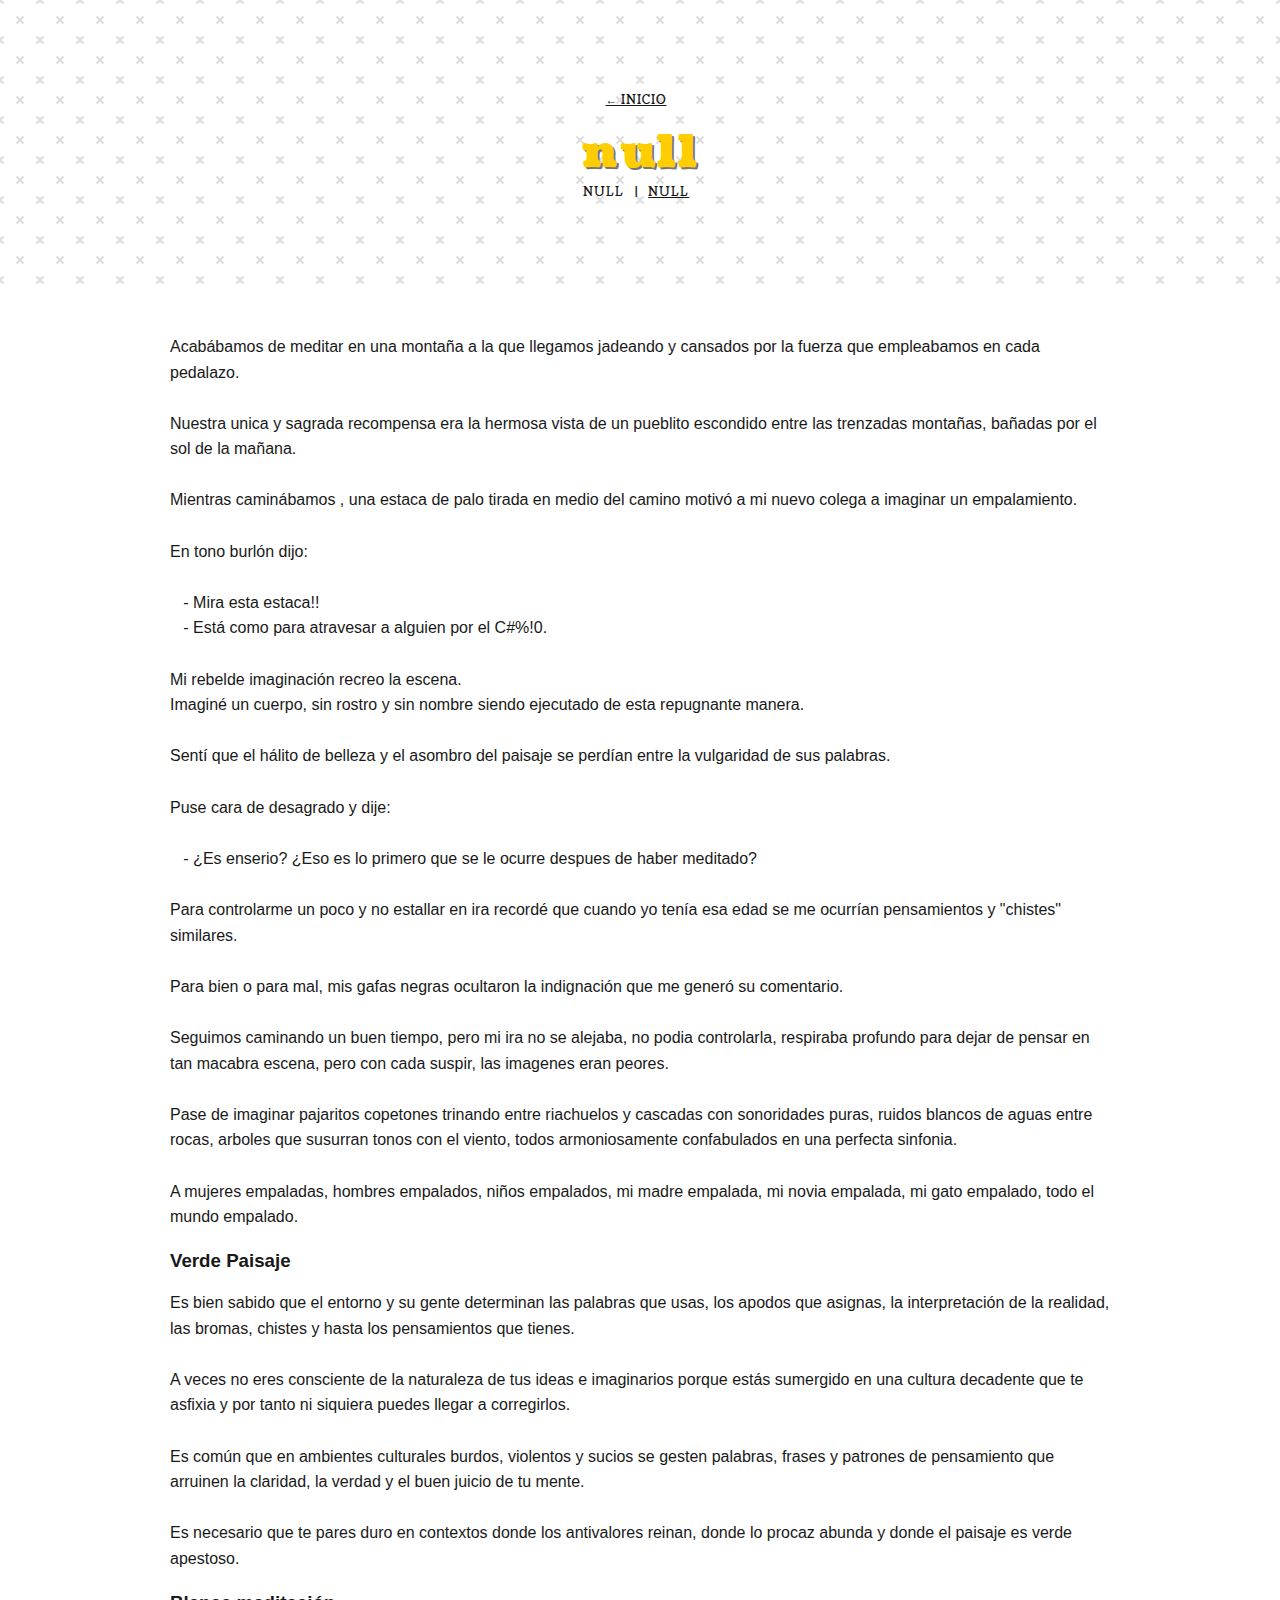
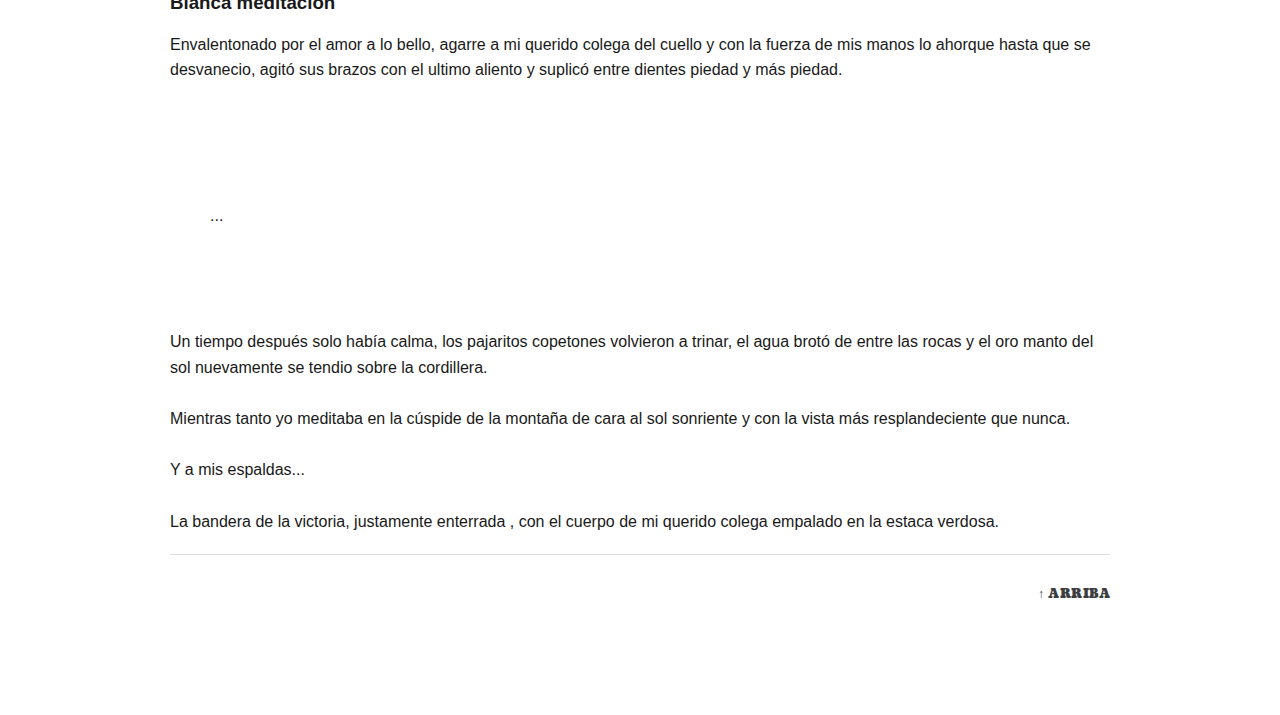
<file: posts/meditacion_arruinada.html>
<!DOCTYPE html>
<html>
   <head>
      <meta charset="utf-8" />
      <title></title>
      <meta content="width=device-width, initial-scale=1" name="viewport" />
      <link href="../css/style.css" rel="stylesheet" type="text/css" />
       <link href="../img/favicon.ico"  rel="shortcut icon" type="image/x-icon"/>
       <link href="../img/apple-touch-icon.png" rel="apple-touch-icon" />
       <script type="module" src="../script/post-header-values.js"></script> 
       <script type="module" src="../script/header-post.js"></script>
   </head>
   <body>
      <header-post class="hp"></header-post>
      <div class="container-wrapper">
      <div class="content-wrapper">
      <div class="blog-body-wrapper">
         <div class="body-copy w-richtext">
            <p>
               Acabábamos de meditar  en una montaña a la que llegamos jadeando y cansados por
               la fuerza que empleabamos en cada pedalazo. 
               <br><br>
               Nuestra unica y sagrada recompensa era la hermosa vista de un pueblito escondido entre las trenzadas montañas, bañadas por el sol de la mañana.
               <br><br>
               Mientras caminábamos , una estaca de palo tirada en medio del camino  motivó a  mi nuevo colega a imaginar
               un empalamiento.
               <br><br>
               En tono burlón dijo: <br><br>
               &nbsp;&nbsp;&nbsp;- Mira esta estaca!!<br> &nbsp;&nbsp;&nbsp;- Está como para atravesar a alguien por el <b>C#%!0.</b> 
               <br><br>
               Mi rebelde imaginación recreo la escena. <br>Imaginé un cuerpo, sin rostro y sin nombre siendo ejecutado
               de esta repugnante manera.
               <br><br>
               Sentí que el hálito de belleza y el asombro del paisaje
               se perdían entre la vulgaridad de sus palabras.
               <br><br>
               Puse cara de desagrado y dije:
               <br><br>
               &nbsp;&nbsp;&nbsp;- ¿Es enserio? ¿Eso es lo primero que se le ocurre despues de haber meditado?
               <br><br>
               Para controlarme un poco y no estallar en ira recordé que cuando yo tenía esa edad se me ocurrían pensamientos y "chistes" similares.
               <br>
               <br>
               Para bien o para mal, mis gafas negras ocultaron la indignación que me generó su comentario.
               <br><br>
               Seguimos caminando un buen tiempo, pero mi ira no se alejaba, no podia controlarla,
               respiraba profundo para dejar de pensar en tan macabra escena, pero con cada suspir, las imagenes eran peores.
               <br><br>
               Pase de imaginar pajaritos copetones trinando entre riachuelos y cascadas con sonoridades puras, ruidos blancos de aguas entre rocas, 
               arboles que susurran tonos con el viento, todos armoniosamente confabulados 
               en una perfecta sinfonia. 
               <br><br>
               A mujeres empaladas, hombres empalados, niños empalados, mi madre empalada, mi novia empalada, mi gato empalado, todo el mundo empalado.
               <br>
            </p>
            <h3>Verde Paisaje</h3>
            <p>
               Es bien sabido que el entorno y su gente determinan las palabras que usas, los apodos que asignas, la interpretación de la realidad, 
               las bromas, chistes y hasta los pensamientos que tienes.
               <br><br>
               A veces no eres  consciente de la naturaleza de tus  ideas e imaginarios porque estás 
               sumergido en una cultura decadente que te asfixia  y por tanto ni siquiera puedes llegar a corregirlos.
               <br><br>
               Es común que en ambientes culturales burdos, violentos y sucios se gesten palabras, frases y patrones de 
               pensamiento que arruinen la claridad, la verdad y el buen juicio de tu mente.
               <br><br>
               Es necesario que te pares duro en contextos donde los antivalores reinan, donde lo procaz abunda y donde el paisaje
               es verde apestoso.
            </p>
            <h3>Blanca meditación</h3>
            <p>
               Envalentonado por el amor a lo bello,         
               agarre a mi querido colega del cuello y con la fuerza de mis manos lo ahorque hasta que se
               desvanecio, agitó sus brazos con el ultimo aliento y suplicó entre dientes  
               piedad y más piedad.
            </p>
            <br><br>
            <br><br>
            <blockquote>...</blockquote>
            <br><br>
            <br><br>
            <p>
               Un tiempo después solo había calma, los pajaritos copetones volvieron a trinar, el agua brotó de entre las rocas 
               y el oro manto del sol nuevamente se tendio sobre la cordillera.
               <br><br>
               Mientras tanto yo meditaba en la cúspide de la montaña de cara al sol sonriente y con la vista más resplandeciente que nunca.
               <br><br>
               Y a mis espaldas...
               <br><br>
               La bandera de la victoria, justamente enterrada , con el cuerpo de mi querido colega empalado en la <b>  estaca verdosa. </b>
            </p>
            </p>
         </div>
      </div>
      <footer class="footer">
         <div class="content-wrapper">
            <div class="navigation-bar">
              <a href="#" class="nav-link float-right">↑ Arriba</a>
            </div>
         </div>
      </footer>
      
   </body>
</html>
</file>
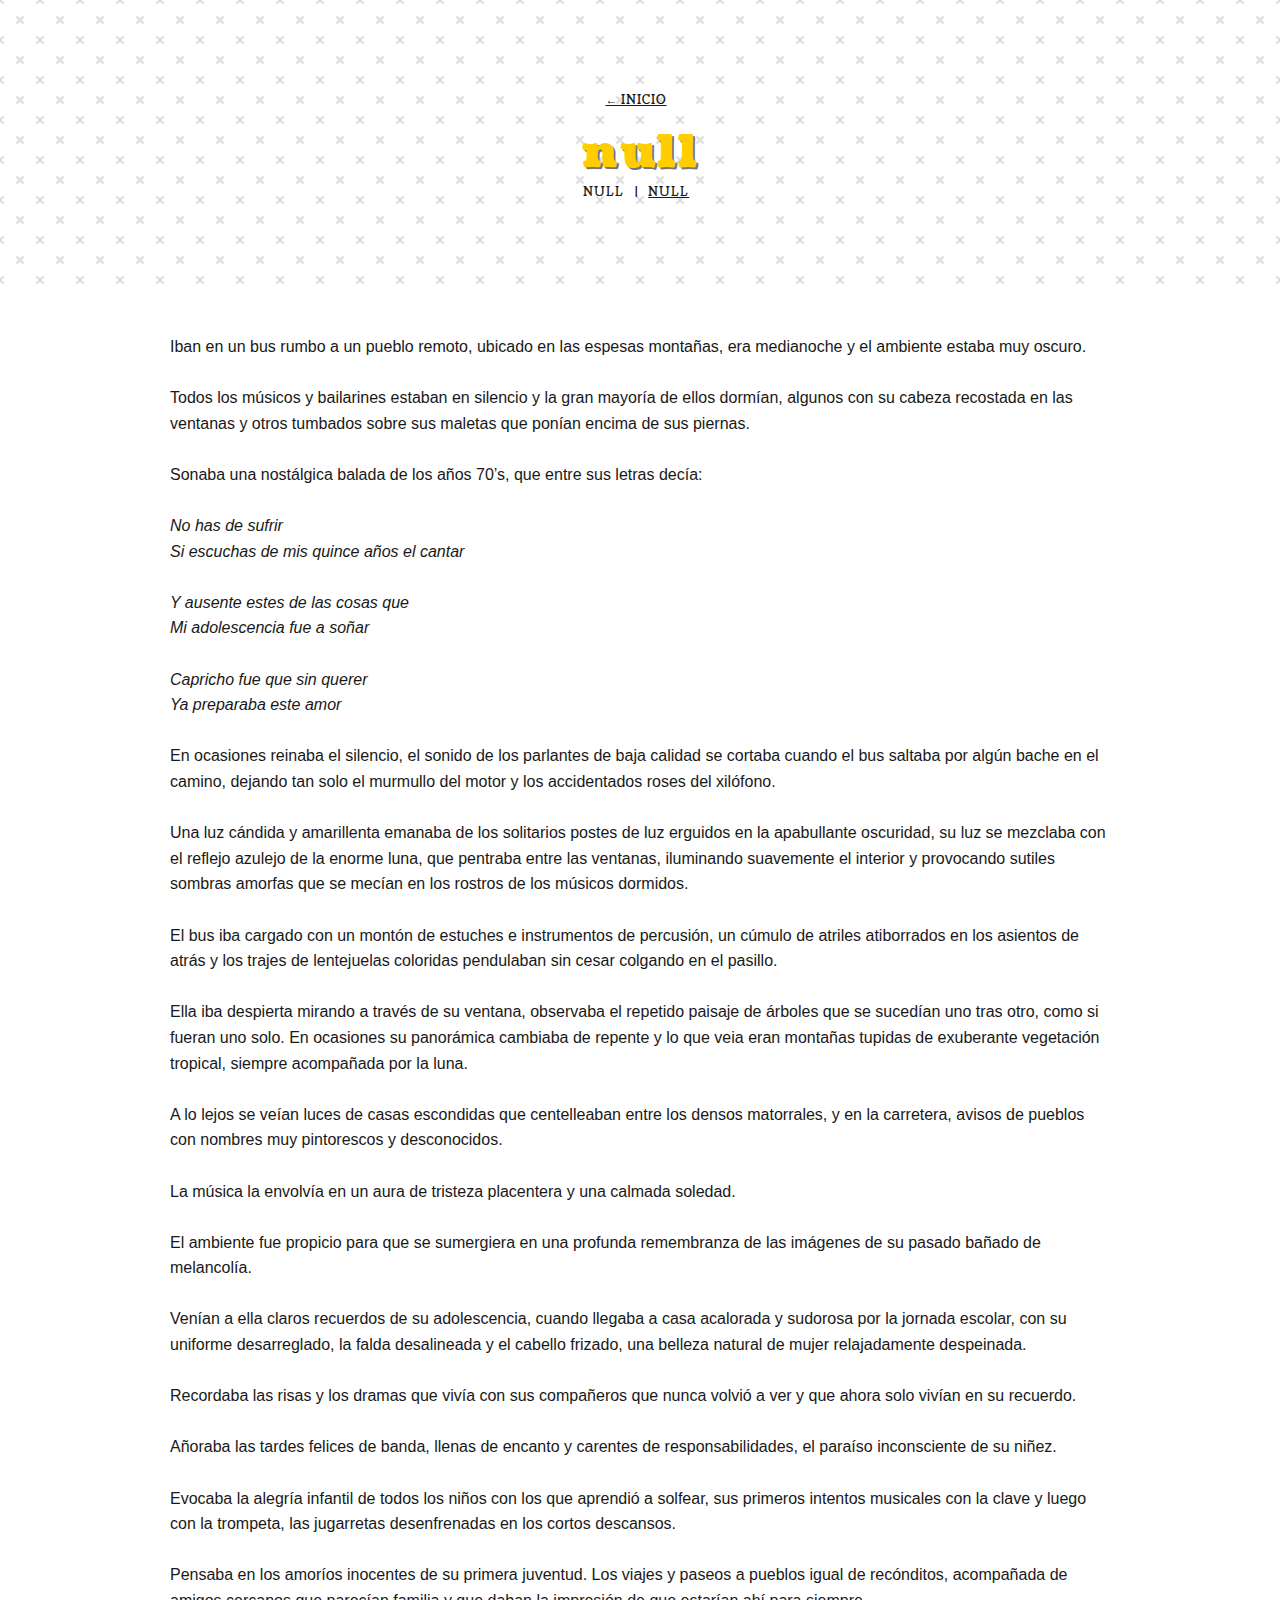
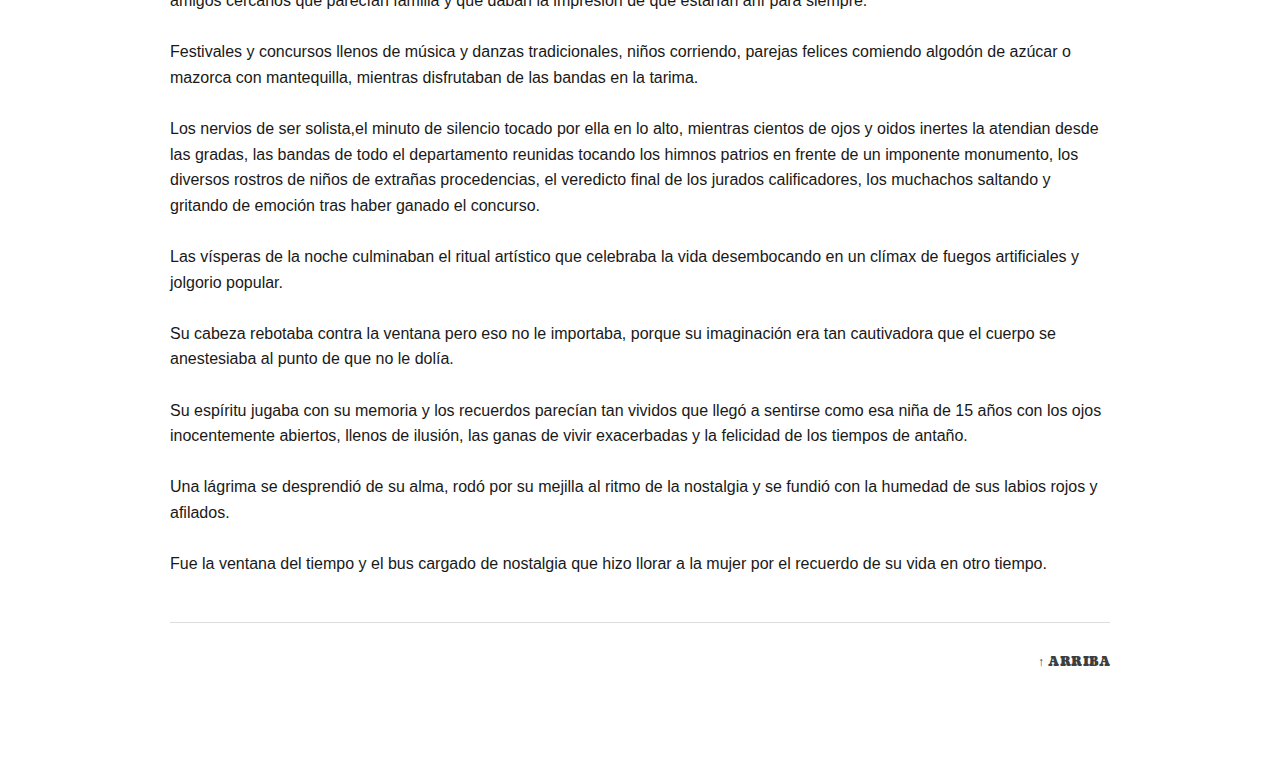
<file: posts/nostalgia_musical.html>
<!DOCTYPE html>
<html>
   <head>
      <meta charset="utf-8" />
      <title></title>
      <meta content="width=device-width, initial-scale=1" name="viewport" />
      <link href="../css/style.css" rel="stylesheet" type="text/css" />
       <link href="../img/favicon.ico"  rel="shortcut icon" type="image/x-icon"/>
       <link href="../img/apple-touch-icon.png" rel="apple-touch-icon" />
       <script type="module" src="../script/post-header-values.js"></script> 
       <script type="module" src="../script/header-post.js"></script>
   </head>
   <body>
      <header-post class="hp"></header-post>
      <div class="container-wrapper">
      <div class="content-wrapper">
      <div class="blog-body-wrapper">
         <div class="body-copy w-richtext">
            <p>
Iban en un bus rumbo a un pueblo remoto, ubicado en las espesas montañas, era medianoche y el ambiente estaba muy oscuro.
<br><br>
Todos los músicos y bailarines estaban en silencio y la gran mayoría de ellos dormían, algunos con su cabeza recostada en las ventanas y otros tumbados sobre sus maletas que ponían encima de sus piernas. 
<br><br>
Sonaba una nostálgica balada de los años 70’s, que entre sus letras decía:
<i>
    
<br><br>
No has de sufrir
<br>
Si escuchas de mis quince años el cantar
<br><br>
Y ausente estes de las cosas que
<br>
Mi adolescencia fue a soñar
<br><br>
Capricho fue que sin querer
<br>
Ya preparaba este amor
<br><br>

</i>
En ocasiones reinaba el silencio, el sonido de los parlantes de baja calidad se cortaba cuando el bus saltaba por algún bache en el camino, dejando tan solo el murmullo del motor y los accidentados roses del xilófono.<br><br>

Una  luz cándida y amarillenta emanaba de los solitarios postes de luz erguidos en la apabullante oscuridad, su luz se mezclaba con el reflejo azulejo de la enorme luna, que pentraba entre las ventanas, iluminando suavemente el interior y provocando sutiles sombras amorfas que se mecían en los rostros de los músicos dormidos.
<br><br>
El bus iba cargado con un montón de estuches e instrumentos de percusión, un cúmulo de atriles atiborrados en los asientos  de atrás y  los trajes de lentejuelas coloridas pendulaban sin cesar colgando en el pasillo.
<br><br>
Ella iba despierta mirando a través de su ventana, observaba el repetido paisaje de árboles que se sucedían uno tras otro, como si fueran uno solo. En ocasiones su panorámica cambiaba de repente y lo que veia eran montañas tupidas de exuberante vegetación tropical, siempre acompañada por la luna.
<br><br>
A lo lejos se veían luces de casas escondidas que centelleaban entre los  densos matorrales, y  en la carretera, avisos de pueblos con nombres muy pintorescos y desconocidos.
<br><br>
La música la envolvía en un aura de tristeza placentera y una calmada soledad.
<br><br>
El ambiente fue  propicio para que se sumergiera  en una profunda remembranza de las imágenes de su pasado bañado de melancolía.
<br><br>
Venían a ella claros  recuerdos de su adolescencia, cuando llegaba a casa acalorada y sudorosa por la jornada escolar, con su uniforme desarreglado, la falda desalineada y el cabello frizado, una belleza natural de mujer relajadamente despeinada.  
<br><br>
Recordaba las risas y los dramas que vivía con sus compañeros que  nunca volvió a ver y que ahora solo vivían en su recuerdo.
<br><br>
Añoraba las tardes felices de banda, llenas de encanto y carentes de responsabilidades, el paraíso inconsciente de su niñez. 
<br><br>
Evocaba la alegría infantil de todos los niños con los que aprendió a solfear, sus primeros intentos musicales con la clave  y luego con la trompeta, las jugarretas desenfrenadas en los cortos descansos. 
<br><br>
Pensaba en los amoríos inocentes de su primera juventud. Los viajes y paseos a pueblos igual de recónditos, acompañada de amigos cercanos que parecían familia y que daban la impresión de que estarían ahí para siempre. 
<br><br>
Festivales y concursos llenos de música y danzas tradicionales, niños corriendo, parejas felices comiendo algodón de azúcar o mazorca con mantequilla, mientras disfrutaban de las bandas en la tarima. 
<br><br>
Los nervios de ser solista,el minuto de silencio tocado por ella en lo alto, mientras cientos de ojos  y oidos inertes la atendian desde las gradas, las bandas de todo el departamento reunidas tocando los himnos patrios en frente de un imponente monumento, los diversos rostros de niños de extrañas procedencias, el veredicto final de los jurados calificadores, los muchachos saltando y gritando de emoción tras haber ganado el concurso.
<br><br>
Las vísperas de la noche culminaban el ritual artístico que celebraba  la vida desembocando en un  clímax de fuegos artificiales y jolgorio popular. 
 <br><br>
Su cabeza rebotaba contra la ventana pero eso no le importaba, porque su imaginación era tan cautivadora que el cuerpo se anestesiaba al punto de que no le dolía. 
<br><br>
Su espíritu jugaba con su memoria y los recuerdos  parecían tan vividos que llegó a sentirse como esa niña de 15 años con los ojos inocentemente abiertos, llenos de ilusión, las ganas de vivir exacerbadas y la felicidad de los tiempos de antaño.
<br><br>
Una lágrima se desprendió de su alma, rodó por su mejilla al ritmo de la nostalgia y se fundió con la humedad de sus labios rojos y afilados.
<br><br>

Fue la ventana del tiempo y el bus cargado de nostalgia que hizo llorar a la mujer por el recuerdo de su vida en otro tiempo. 
<br><br>
            </p>
         </div>
      </div>
      <footer class="footer">
         <div class="content-wrapper">
            <div class="navigation-bar">
              <a href="#" class="nav-link float-right">↑ Arriba</a>
            </div>
         </div>
      </footer>
      
   </body>
</html>
</file>
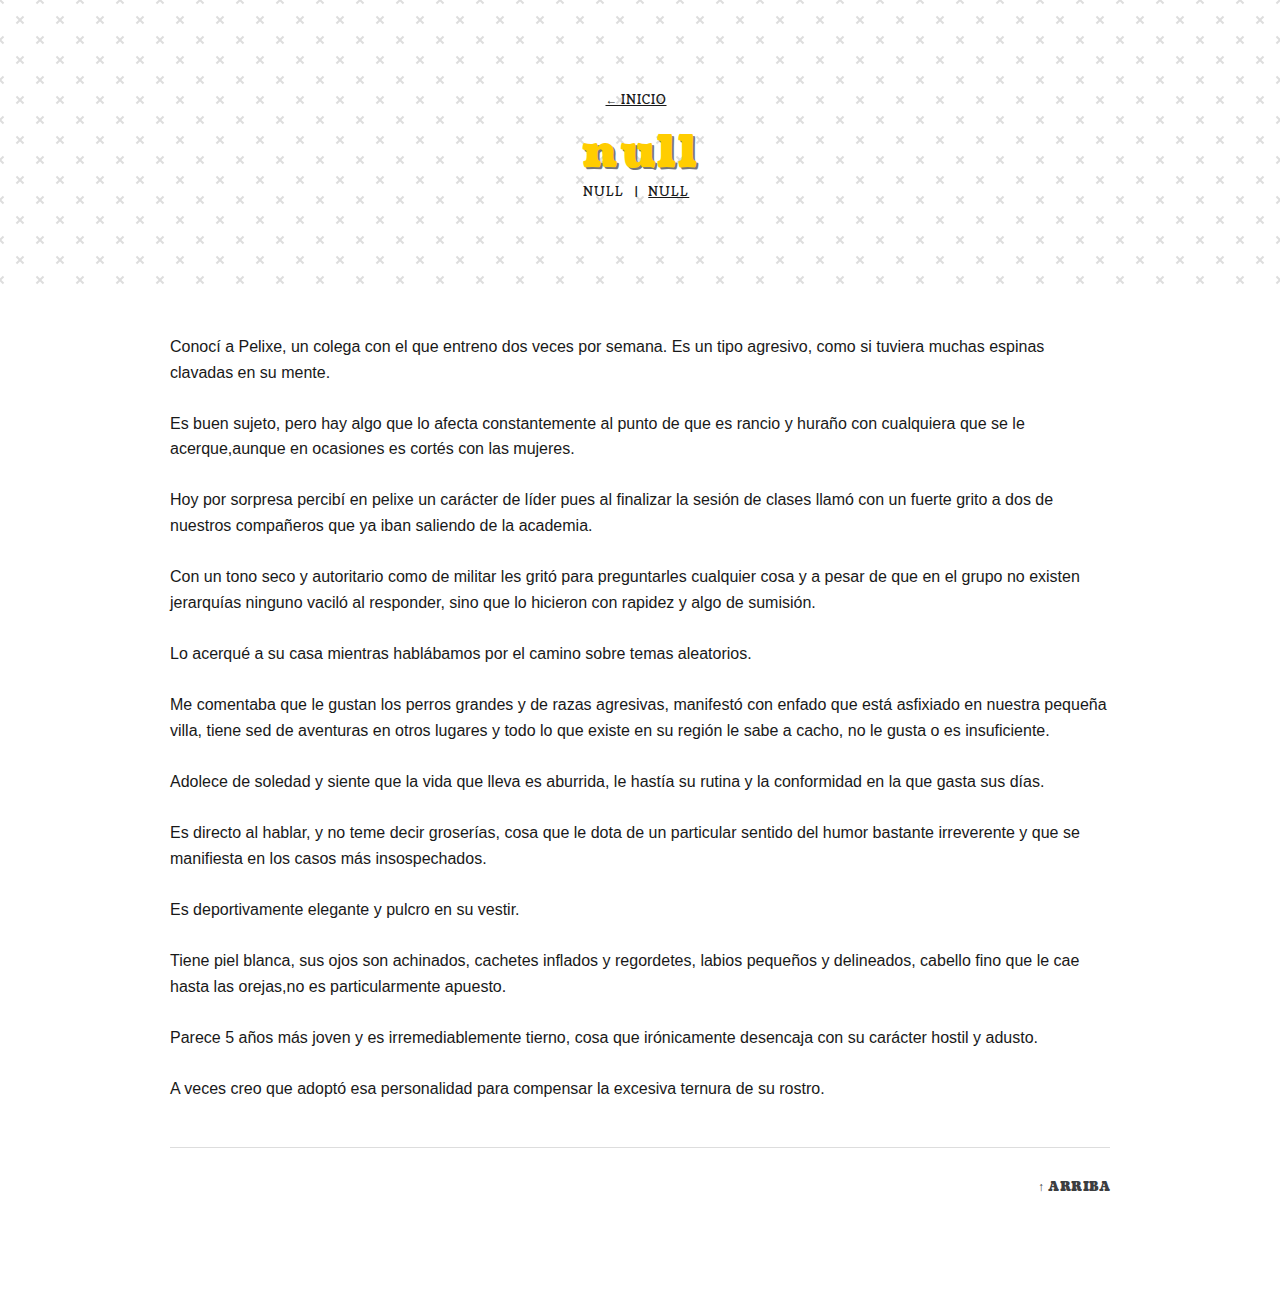
<file: posts/pelixe.html>
<!DOCTYPE html>
<html>
   <head>
      <meta charset="utf-8" />
      <title></title>
      <meta content="width=device-width, initial-scale=1" name="viewport" />
      <link href="../css/style.css" rel="stylesheet" type="text/css" />
       <link href="../img/favicon.ico"  rel="shortcut icon" type="image/x-icon"/>
       <link href="../img/apple-touch-icon.png" rel="apple-touch-icon" />
       <script type="module" src="../script/post-header-values.js"></script> 
       <script type="module" src="../script/header-post.js"></script>
   </head>
   <body>
      <header-post class="hp"></header-post>
      <div class="container-wrapper">
      <div class="content-wrapper">
      <div class="blog-body-wrapper">
         <div class="body-copy w-richtext">
            <p>
   Conocí a Pelixe, un colega con el que entreno dos veces por semana.
Es un tipo agresivo, como si tuviera muchas espinas clavadas en su mente.

 
<br><br>
Es buen sujeto, pero hay algo que lo afecta constantemente al punto de que es rancio y huraño con cualquiera que se le acerque,aunque en ocasiones es cortés con las mujeres.
<br><br>
Hoy por sorpresa percibí en pelixe un carácter de líder pues al finalizar la sesión de clases  llamó con un fuerte grito a dos de nuestros compañeros que ya iban saliendo de la academia. 
<br><br>
Con un tono seco y autoritario como de militar les gritó para preguntarles cualquier cosa y a pesar de que en el grupo no existen jerarquías ninguno vaciló al responder, sino que lo hicieron con rapidez y algo de sumisión. 
<br><br>
Lo acerqué a su casa mientras hablábamos por el camino sobre temas aleatorios.
<br><br>
Me comentaba que le gustan los perros grandes y de razas agresivas, manifestó con enfado que está asfixiado en nuestra pequeña villa, tiene sed de aventuras en otros lugares y todo lo que existe en su región le sabe a cacho, no le gusta o es insuficiente. 
<br><br>
Adolece de soledad y siente que la vida  que lleva es aburrida, le hastía su rutina y la conformidad en la que gasta sus días.
<br><br>
Es directo al hablar, y no teme decir groserías, cosa que le dota de un particular sentido del humor bastante  irreverente y  que se manifiesta en los casos más insospechados.
<br><br>
Es deportivamente elegante y pulcro en su vestir.
<br><br>
Tiene piel blanca, sus ojos son achinados, cachetes inflados y regordetes, labios pequeños y delineados, cabello fino que le cae hasta las orejas,no es particularmente apuesto.
<br><br>
Parece 5 años más joven y es irremediablemente tierno, cosa que irónicamente desencaja con su carácter hostil y adusto. 
<br><br>
A veces creo que adoptó esa personalidad para compensar la excesiva ternura de su rostro.
<br><br>

            </p>
         </div>
      </div>
      <footer class="footer">
         <div class="content-wrapper">
            <div class="navigation-bar">
              <a href="#" class="nav-link float-right">↑ Arriba</a>
            </div>
         </div>
      </footer>
      
   </body>
</html>
</file>
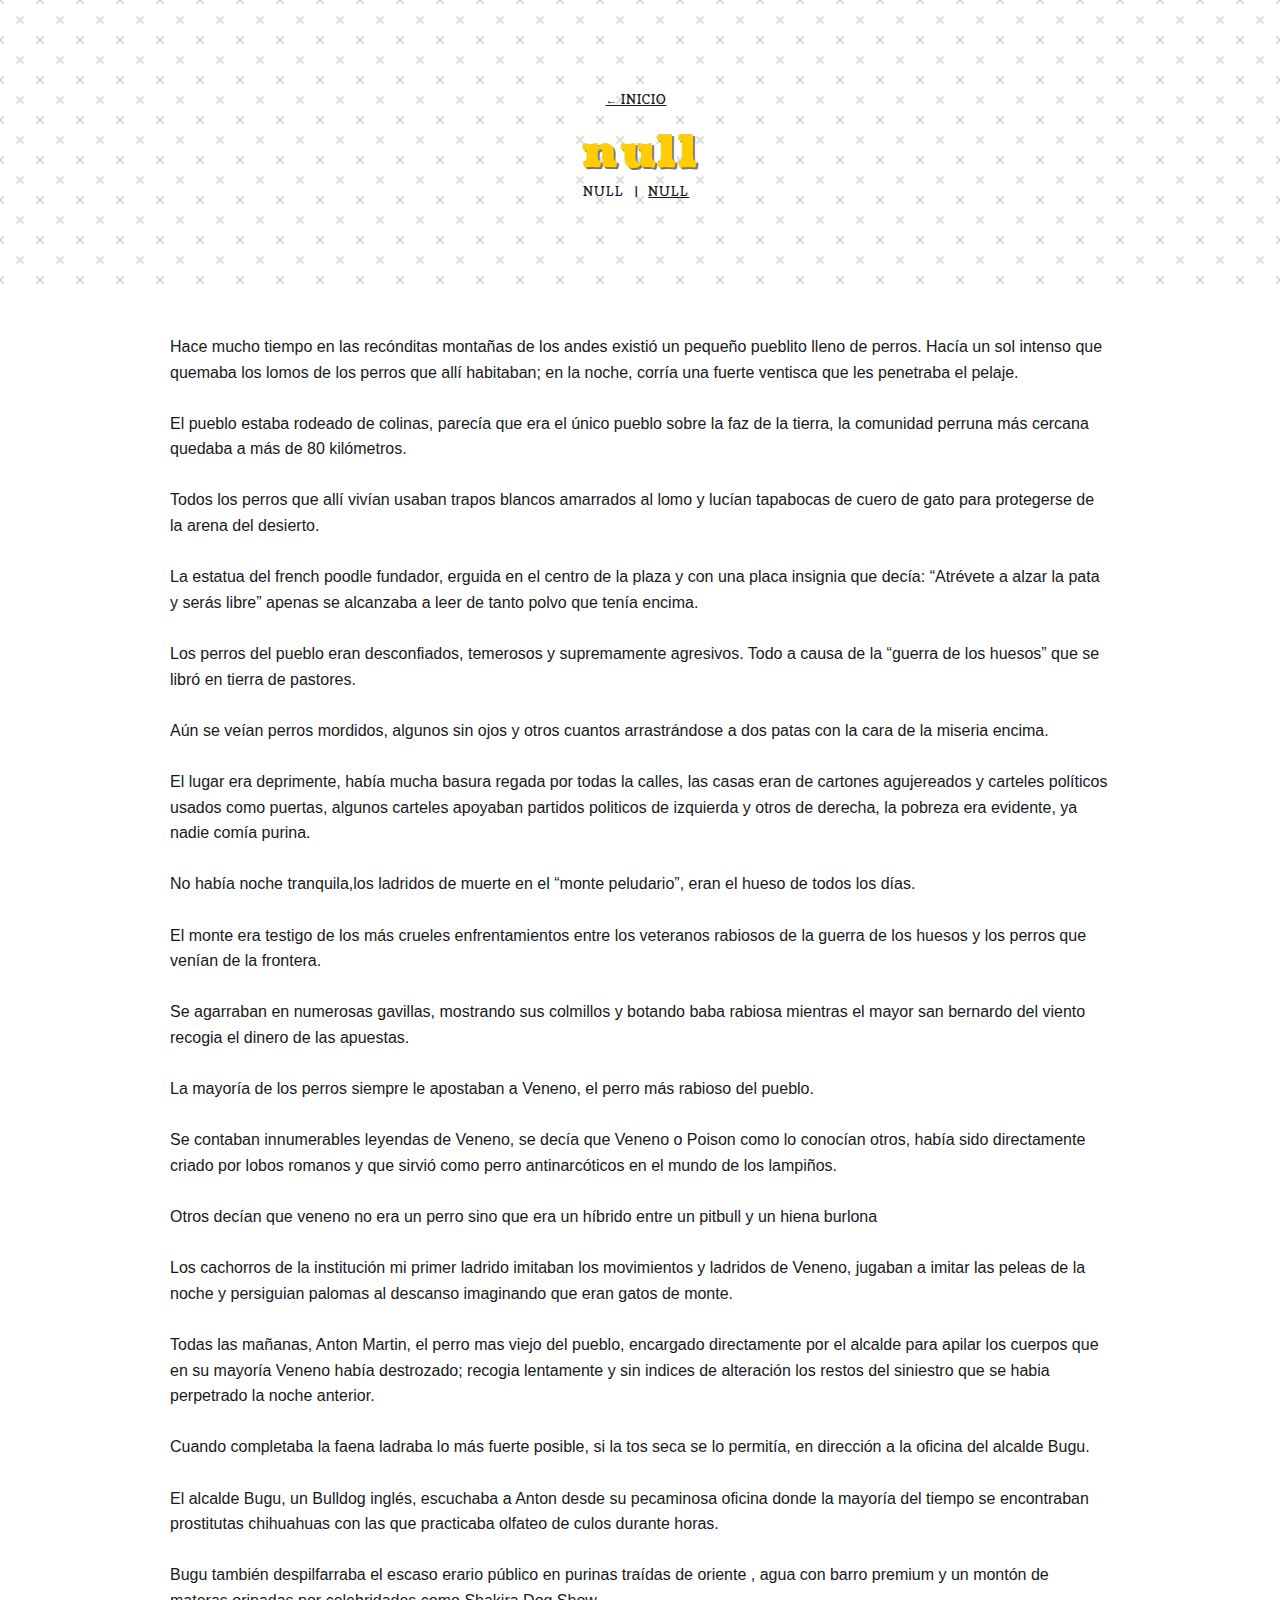
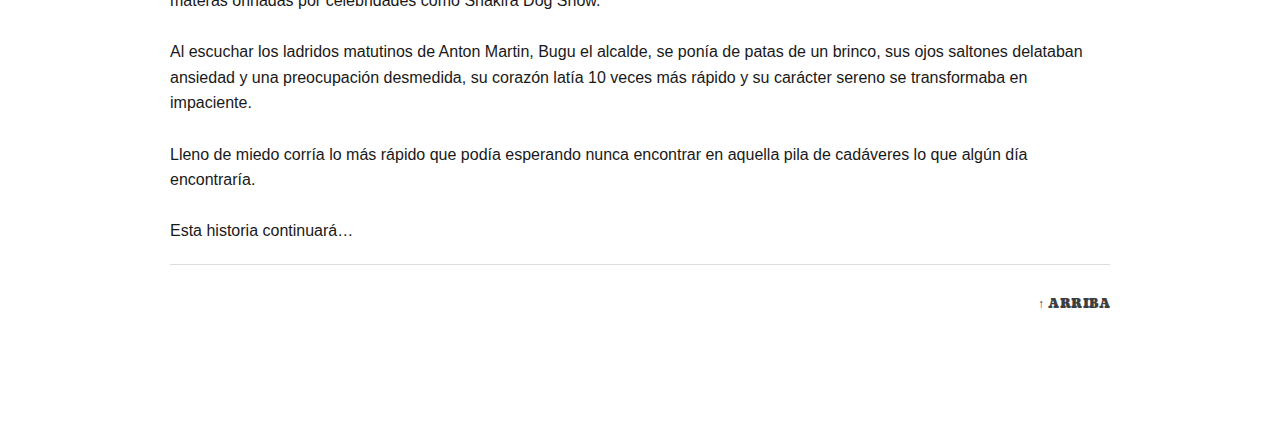
<file: posts/perros_inocentes.html>
<!DOCTYPE html>
<html>
   <head>
      <meta charset="utf-8" />
      <title></title>
      <meta content="width=device-width, initial-scale=1" name="viewport" />
      <meta content="Webflow" name="generator" />
      <link
         href="../css/style.css" rel="stylesheet" type="text/css" />
      <link  href="../img/favicon.ico" rel="shortcut icon" type="image/x-icon" />
      <link  href="../img/apple-touch-icon.png" rel="apple-touch-icon" />
      <script type="module" src="../script/post-header-values.js"></script> 
      <script type="module" src="../script/header-post.js"></script>
   </head>
   <body>
    <header-post class="hp"></header-post>
      <div class="container-wrapper">
      <div class="content-wrapper">
      <div class="blog-body-wrapper">
         <div class="body-copy w-richtext">
            <p>
               Hace mucho tiempo en las recónditas montañas de los andes existió un pequeño pueblito lleno de perros.
             
               Hacía un sol intenso que quemaba los lomos de los perros que allí habitaban; en la noche, corría una fuerte ventisca que les penetraba el pelaje.
               <br><br>
               El pueblo estaba rodeado de colinas, parecía que era el único pueblo sobre la faz de la tierra, la comunidad perruna más cercana quedaba a más de 80 kilómetros.
               <br><br>
               Todos los perros que allí vivían usaban trapos blancos amarrados al lomo y lucían tapabocas de cuero de gato para protegerse de la arena del desierto.
               <br><br>
               La  estatua del french poodle fundador, erguida en el centro de la plaza y con una placa insignia que decía: “Atrévete a alzar la pata y serás libre” apenas se alcanzaba a leer de tanto polvo que tenía encima.
               <br><br>
               Los perros del pueblo eran desconfiados, temerosos y supremamente agresivos. Todo a causa de  la “guerra de los  huesos” que se libró en tierra de pastores.
               <br><br>
               Aún se veían perros mordidos, algunos sin ojos y otros cuantos arrastrándose a dos patas con la cara de la miseria encima.
               <br><br>
               El lugar era deprimente, había mucha basura regada por todas la calles, las casas  eran de cartones agujereados y carteles políticos usados como puertas, algunos carteles apoyaban partidos politicos  de izquierda y otros de derecha, la pobreza era evidente, ya nadie comía purina.
               <br><br>
               No había noche tranquila,los  ladridos de muerte en el “monte peludario”, eran el hueso de todos los días.
               <br><br>
               El monte era testigo de los más crueles enfrentamientos entre los veteranos rabiosos de la guerra de los huesos y los perros que venían de la frontera.
               <br><br>
               Se agarraban en numerosas gavillas, mostrando sus colmillos y botando baba rabiosa mientras el mayor san bernardo del viento recogia el dinero de las apuestas.
               <br><br>
               La mayoría de los perros siempre le apostaban a Veneno, el perro más rabioso del pueblo.
               <br><br>
               Se contaban innumerables leyendas de Veneno, se decía que Veneno o Poison como lo conocían otros, había sido directamente criado por lobos romanos y que sirvió como perro antinarcóticos en el mundo de los lampiños.
               <br><br>
               Otros decían que veneno no era un perro sino que era un híbrido entre un pitbull y un hiena burlona
               <br><br>
               Los cachorros de la institución mi primer ladrido imitaban los movimientos y ladridos de Veneno,
               jugaban a imitar las peleas de la noche y persiguian palomas al descanso imaginando que eran gatos de monte.
               <br><br>
               Todas las mañanas, Anton Martin, el perro mas viejo del pueblo, encargado directamente por el alcalde para apilar los cuerpos  que en su mayoría Veneno había destrozado; recogia lentamente y sin indices de alteración los restos del siniestro que se habia perpetrado la noche anterior.
               <br><br>
               Cuando completaba la faena ladraba lo más fuerte posible, si la tos seca se lo permitía, en dirección a la oficina del alcalde Bugu.
               <br><br>
               El alcalde Bugu, un Bulldog inglés, escuchaba a Anton desde su pecaminosa oficina donde la mayoría del tiempo se encontraban prostitutas chihuahuas con las que practicaba olfateo de culos durante horas.
               <br><br>
               Bugu también despilfarraba el escaso erario público en purinas traídas de oriente , agua con barro premium y un montón de materas orinadas por celebridades como Shakira Dog Show.
               <br><br>
               Al escuchar los ladridos matutinos de Anton Martin, Bugu el alcalde, se ponía de patas de un brinco, sus ojos saltones delataban  ansiedad y una preocupación desmedida, su corazón latía 10 veces más rápido y su carácter sereno se transformaba en impaciente.
               <br><br>
               Lleno de miedo corría lo más rápido que podía esperando nunca encontrar en aquella pila de cadáveres  lo que algún día encontraría.
               <br><br>
               Esta historia continuará…
            </p>

         </div>
      </div>
      <footer class="footer">
         <div class="content-wrapper">
            <div class="navigation-bar">
<a href="#" class="nav-link float-right">↑ Arriba</a>
            </div>
         </div>
      </footer>
      
   </body>
</html>
</file>
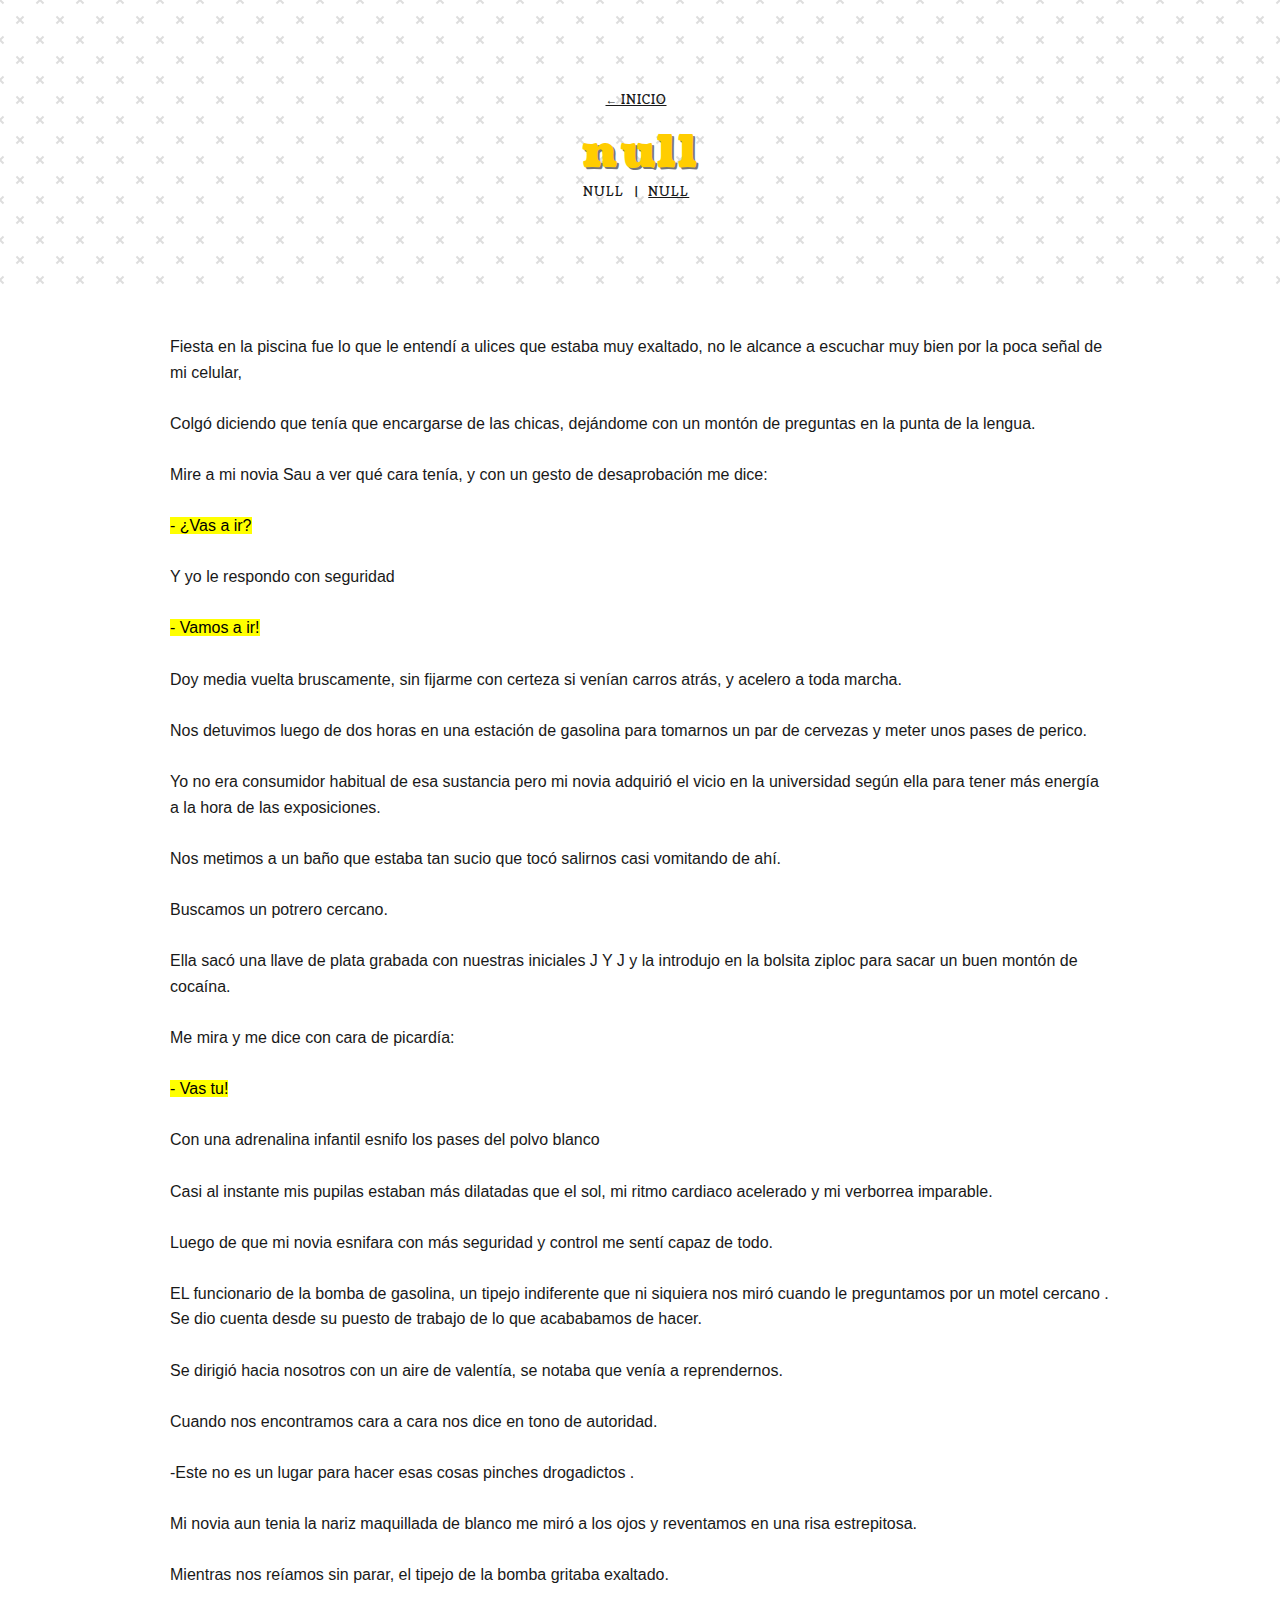
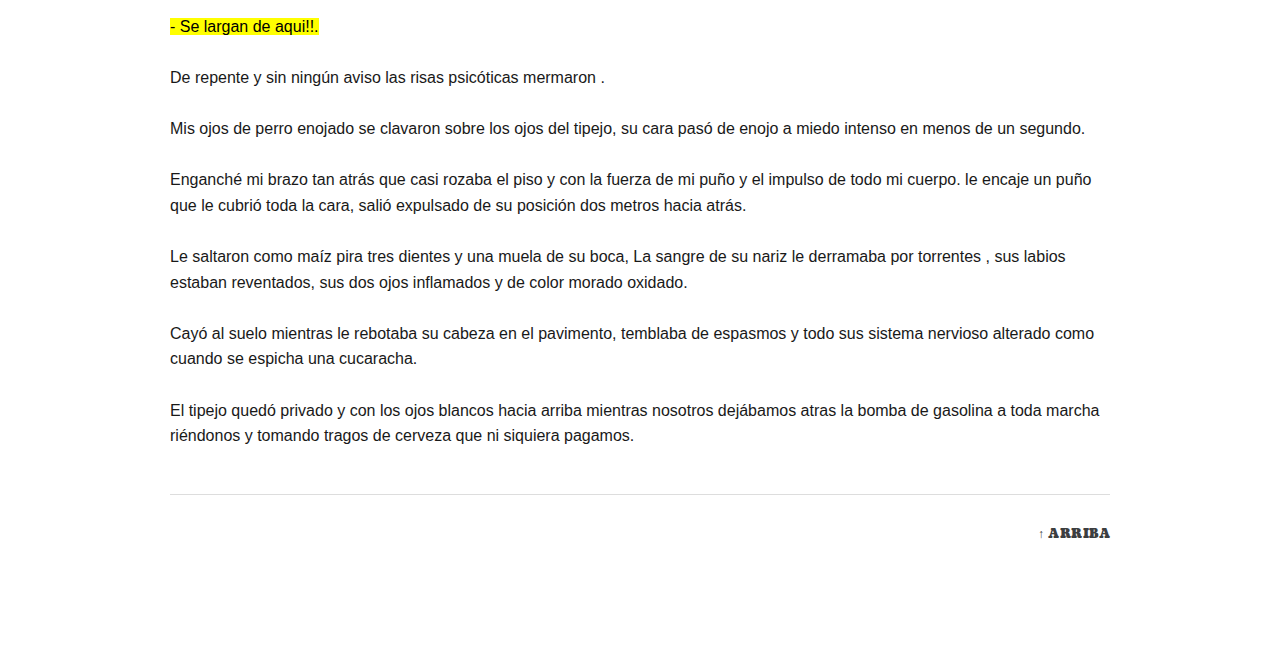
<file: posts/vicio_bestial.html>
<!DOCTYPE html>
<html>
   <head>
      <meta charset="utf-8" />
      <title></title>
      <meta content="width=device-width, initial-scale=1" name="viewport" />
      <meta content="Webflow" name="generator" />
      <link
         href="../css/style.css"  rel="stylesheet"  type="text/css"  />

      <link   href="../img/favicon.ico" rel="shortcut icon" type="image/x-icon" />
      <link   href="../img/apple-touch-icon.png"   rel="apple-touch-icon" />
      <script type="module" src="../script/post-header-values.js"></script> 
      <script type="module" src="../script/header-post.js"></script>
   </head>
   <body>
    <header-post class="hp"></header-post>
      <div class="container-wrapper">
      <div class="content-wrapper">
      <div class="blog-body-wrapper">
         <div class="body-copy w-richtext">
            <p>
               Fiesta en la piscina fue lo que le entendí a ulices que estaba muy exaltado,
               no le alcance a escuchar muy bien por la poca señal de mi celular,<br><br> Colgó diciendo que tenía que encargarse de las chicas,
               
               dejándome con un montón de preguntas en la punta de la lengua.
               <br><br>
               Mire a mi novia Sau a ver qué cara tenía, y con un gesto de  desaprobación me dice:
               <br><br>
               <mark>
               - ¿Vas a ir?
                </mark>
               <br><br>
              
               Y yo le respondo con seguridad 
               <br><br>
                <mark>
               - Vamos a ir!
                 </mark>
               <br><br>
             
               Doy media vuelta bruscamente, sin fijarme con certeza si venían carros atrás, y acelero  a toda marcha.
               <br><br>
               Nos detuvimos luego de dos horas en una estación de gasolina para tomarnos un par de cervezas y meter unos pases de perico.
               <br><br>
               Yo no era consumidor habitual de esa sustancia pero mi novia adquirió el vicio en la universidad según ella para tener más energía a la hora de las exposiciones.
               <br><br>
               Nos metimos a un baño que estaba tan sucio que tocó salirnos casi vomitando de ahí.
               <br><br>
               Buscamos un potrero cercano.
               <br><br>
               Ella sacó una llave de plata grabada con nuestras iniciales J Y J y la introdujo en la bolsita ziploc para sacar un buen montón de cocaína.
               <br><br>
               Me mira y me dice con cara de picardía:
               <br><br>
               <mark>
               - Vas tu!
               </mark>
               <br><br>
               Con una adrenalina infantil esnifo los pases del polvo blanco 
               <br><br>
               Casi al instante mis pupilas estaban más dilatadas que el sol, mi ritmo cardiaco acelerado y  mi verborrea imparable.
               <br><br>
               Luego de que mi novia esnifara con más seguridad y control me sentí capaz de todo.
               <br><br>
               EL funcionario de la bomba de gasolina, un tipejo indiferente que ni siquiera nos miró cuando le preguntamos por un motel cercano . Se dio cuenta desde su puesto de trabajo de lo que acababamos de hacer.
               <br><br>
               Se dirigió hacia nosotros con un aire de valentía, se notaba que venía a reprendernos.
               <br><br>
               Cuando nos encontramos cara a cara nos dice en tono de autoridad.
               <br><br>
               -Este no es un lugar para hacer esas cosas pinches drogadictos  .
               <br><br>
               Mi novia aun tenia la nariz maquillada de blanco me miró a los ojos y reventamos en una risa estrepitosa.
               <br><br>
               Mientras nos reíamos sin parar, el tipejo de la bomba gritaba exaltado. 
               <br><br>
               <mark>
               - Se largan de aqui!!.
               </mark>
               <br><br>
               De repente y sin ningún aviso las risas psicóticas mermaron .
               <br><br>
               Mis ojos de perro enojado se clavaron sobre los ojos del tipejo, su cara pasó de enojo a  miedo intenso  en menos de un segundo.
               <br><br>
               Enganché  mi brazo tan atrás que casi rozaba el piso y con la fuerza de mi puño y el impulso de todo mi cuerpo. le encaje  un puño que le cubrió toda la cara, salió expulsado de su posición dos metros hacia atrás. 
               <br><br>
               Le saltaron como maíz pira tres dientes y una muela de su boca, La sangre de su nariz le  derramaba por torrentes , sus labios estaban reventados, sus dos ojos inflamados y de color morado oxidado. 
               <br><br>
               Cayó al suelo mientras le rebotaba su cabeza en el pavimento, temblaba de espasmos y todo sus sistema nervioso alterado como cuando se espicha una cucaracha. 
               <br><br>
               El tipejo quedó privado y con los ojos blancos hacia arriba mientras nosotros dejábamos atras la bomba de gasolina a toda marcha riéndonos y tomando tragos de cerveza que ni siquiera pagamos.
               <br><br>
            </p>

         </div>
      </div>
      <footer class="footer">
         <div class="content-wrapper">
            <div class="navigation-bar">
              <a href="#" class="nav-link float-right">↑ Arriba</a>
            </div>
         </div>
      </footer>
      
   </body>
</html>
</file>
<file: css/style.css>
@import url("https://fonts.googleapis.com/css2?family=Coustard&display=swap");

html {
  font-family: sans-serif;
  -ms-text-size-adjust: 100%;
  -webkit-text-size-adjust: 100%;
}
body {
  margin: 0;
}
footer,
header,
nav {
  display: block;
}
a {
  background-color: transparent;
}
a:active,
a:hover {
  outline: 0;
}
h1 {
  font-size: 2em;
  margin: 0.67em 0;
}
img {
  border: 0;
}
svg:not(:root) {
  overflow: hidden;
}
button {
  color: inherit;
  font: inherit;
  margin: 0;
}
button {
  overflow: visible;
}
button {
  text-transform: none;
}
button {
  -webkit-appearance: button;
  cursor: pointer;
}
button::-moz-focus-inner {
  border: 0;
  padding: 0;
}
* {
  -webkit-box-sizing: border-box;
  -moz-box-sizing: border-box;
  box-sizing: border-box;
}
html {
  height: 100%;
}

body {
  margin: 0;
  min-height: 100%;
  background-color: 255, 255, 255, 1;
  font-family: Arial, sans-serif;
  font-size: 14px;
  line-height: 20px;
  color: #101010;
}
img {
  max-width: 100%;
  vertical-align: middle;
  display: inline-block;
}

.w-clearfix:before,
.w-clearfix:after {
  content: " ";
  display: table;
  grid-column-start: 1;
  grid-row-start: 1;
  grid-column-end: 2;
  grid-row-end: 2;
}
.w-clearfix:after {
  clear: both;
}

h1 {
  font-weight: bold;
  margin-bottom: 10px;
}
h1 {
  font-size: 38px;
  line-height: 44px;
  margin-top: 20px;
}
p {
  margin-top: 0;
  margin-bottom: 10px;
}
button {
  border: 0;
  cursor: pointer;
  -webkit-appearance: button;
}
.content-wrapper {
  margin-left: auto;
  margin-right: auto;
  max-width: 940px;
}
.content-wrapper:before,
.content-wrapper:after {
  content: " ";
  display: table;
  grid-column-start: 1;
  grid-row-start: 1;
  grid-column-end: 2;
  grid-row-end: 2;
}
.content-wrapper:after {
  clear: both;
}





@media screen and (max-width: 991px) {
  .content-wrapper {
    max-width: 728px;
  }
}
@media screen and (max-width: 479px) {
  .content-wrapper {
    max-width: none;
  }
}

.w-dropdown-toggle,
.w-dropdown-link {
  position: relative;
  vertical-align: top;
  text-decoration: none;
  color: #222222;
  padding: 20px;
  text-align: left;
  margin-left: auto;
  margin-right: auto;
  white-space: nowrap;
}
.w-dropdown-toggle {
  -webkit-user-select: none;
  -moz-user-select: none;
  -ms-user-select: none;
  user-select: none;
  display: inline-block;
  cursor: pointer;
  padding-right: 40px;
}
.w-dropdown-toggle:focus {
  outline: 0;
}
.w-dropdown-list {
  position: absolute;
  background: #dddddd;
  display: none;
  min-width: 100%;
}
.w-dropdown-link {
  padding: 10px 20px;
  display: block;
  color: #222222;
}
.w-dropdown-link.w--current {
  color: #0082f3;
}
.w-dropdown-link:focus {
  outline: 0;
}
@keyframes spin {
  0% {
    transform: rotate(0deg);
  }
  100% {
    transform: rotate(360deg);
  }
}

/* ==========================================================================
    CSS CUSTOM
   ========================================================================== */
body {
  font-family: "Open Sans", sans-serif;
  color: #191919;
  font-size: 16px;
  line-height: 135%;
}

h1 {
  margin-top: 0px;
  margin-bottom: 15px;
  font-size: 35px;
  line-height: 40px;
  font-weight: 700;
}

p {
  margin-top: 0px;
  margin-bottom: 20px;
  line-height: 160%;
  font-weight: 300;
}

a {
  color: #181818;
  text-decoration: none;
  font-family: "Coustard", Times, serif;
  letter-spacing: 0.3px;
}

img {
  display: inline-block;
  max-width: 100%;
}

.button {
  display: inline-block;
  padding: 11px 20px;
  border-radius: 3px;
  background-color: #fff;
  box-shadow: 0 0 0 1px #ddd;
  -webkit-transition: box-shadow 200ms ease;
  transition: box-shadow 200ms ease;
  color: #333;
  font-size: 16px;
  line-height: 20px;
  text-align: center;
  text-decoration: none;
}

.button:hover {
  box-shadow: 0 0 0 1px #333;
}

.button.w--current {
  background-color: #2e80b6;
}

.header-section {
  background-color: #ffffff;
  background-image: url("data:image/svg+xml,%3Csvg xmlns='http://www.w3.org/2000/svg' width='40' height='40' viewBox='0 0 40 40'%3E%3Cg fill-rule='evenodd'%3E%3Cg fill='%23191919' fill-opacity='0.15'%3E%3Cpath d='M0 38.59l2.83-2.83 1.41 1.41L1.41 40H0v-1.41zM0 1.4l2.83 2.83 1.41-1.41L1.41 0H0v1.41zM38.59 40l-2.83-2.83 1.41-1.41L40 38.59V40h-1.41zM40 1.41l-2.83 2.83-1.41-1.41L38.59 0H40v1.41zM20 18.6l2.83-2.83 1.41 1.41L21.41 20l2.83 2.83-1.41 1.41L20 21.41l-2.83 2.83-1.41-1.41L18.59 20l-2.83-2.83 1.41-1.41L20 18.59z'/%3E%3C/g%3E%3C/g%3E%3C/svg%3E");

  position: relative;
  padding-top: 80px;
  padding-bottom: 80px;
  /* border-bottom: 1px solid #ddd; */
  /* background-color: #F2F2F2; */
  text-align: center;
}

.pencil-img{
  height: 40px; 
  width: 40px;
}




.social-icon-link {
  width: 30px;
  margin-right: 7px;
  margin-left: 7px;
  padding: 4px;
  opacity: 0.36;
  -webkit-transition: opacity 200ms ease;
  transition: opacity 200ms ease;
}

.social-icon-link:hover {
  opacity: 0.8;
}

.nav-link {
  display: inline-block;
  margin-right: 22px;
  -webkit-transition: color 200ms ease;
  transition: color 200ms ease;
  color: #3d3e40;
  font-size: 12px;
  font-weight: 600;
  letter-spacing: 0.5px;
  text-decoration: none;
  text-transform: uppercase;
}

.nav-link:hover {
  color: #f29f05;
}

.nav-link.w--current {
  color: #333;
}

.nav-link.float-right {
  margin-right: 0px;
  float: right;
}

.jeje {
  color: #0082f3;
}
.ff {
  color: #ffcd00;
}

.post-info.when-link {
  text-decoration: none;
}

.post-info.when-link:hover {
  color: #333;
}

.social-link-group {
  margin-top: 17px;
  margin-bottom: 3px;
}

.button-wrapper {
  margin-top: 80px;
  color: green;
  text-align: center;
}

.container-wrapper {
  padding-top: 40px;
  padding-bottom: 80px;
  background-color: 255, 255, 255, 1;
}

.main-subheading {
  display: block;
  width: 70%;
  margin-right: auto;
  margin-bottom: 0px;
  margin-left: auto;
  color: #191919;
  font-size: 16px;
  font-family: "Coustard", serif;
}

.footer {
  padding-top: 29px;
  padding-bottom: 29px;
  border-top: 1px solid #ddd;
  background-color: 255, 255, 255, 1;
}

.menu-icon {
  margin-top: 3px;
  margin-right: 0px;
  float: left;
  border: 0px;
}

.menu-text {
  margin-left: 8px;
  float: left;
  line-height: 122%;
}

.dropdown-menu {
  z-index: 1;
  padding: 9px 11px;
  border: 1px solid #c9c9c9;
  border-radius: 5px;
  -webkit-transition: background-color 200ms ease;
  transition: background-color 200ms ease;
}

.dropdown-menu:hover {
  background-color: rgba(0, 0, 0, 0.06);
}

.menu-link {
  padding-right: 10px;
  padding-left: 10px;
  border-top: 1px solid #d1d1d1;
  background-color: #fff;
}

.menu-link:hover {
  background-color: #f0f0f0;
}

.menu-link.w--current {
  background-color: #f0f0f0;
  color: #333;
}

.menu-link.home {
  border-top-style: none;
}
em {
  text-emphasis: triangle;
  font-style: normal;
}

/* .emphasis-5{
  -webkit-text-emphasis:'💩';
} */

.main-title {
  font-family: "Coustard", serif;
  text-shadow: 2px 2px #777777;
  display: block;
  margin-bottom: 15px;
  color: #ffcd00;
  font-size: 50px;
  line-height: 40px;
  font-weight: 700;
  text-decoration: none;
  letter-spacing: 2px;
  text-emphasis: "💩";
}

@media screen and (max-width: 991px) {
  .navigation-bar {
    padding-bottom: 5px;
  }

  .header-section {
    padding-top: 60px;
    padding-bottom: 60px;
  }

  .button-wrapper {
    margin-top: 60px;
  }

  .container-wrapper {
    padding: 60px 20px;
  }
}

@media screen and (max-width: 767px) {
  .navigation-bar {
    margin-right: 0%;
    margin-left: 0%;
    padding-right: 10px;
    padding-left: 10px;
  }

  .header-section {
    padding-top: 30px;
    padding-bottom: 30px;
  }

  .social-icon-link {
    margin-right: 2px;
    margin-left: 2px;
  }

  .nav-link {
    display: inline-block;
    margin: 0px 12px;
  }

  .nav-link.float-right {
    float: none;
  }

  .post-wrapper {
    margin-right: 0%;
    margin-bottom: 30px;
    margin-left: 0%;
    padding-bottom: 30px;
  }

  .button-wrapper {
    margin-top: 30px;
    text-align: center;
  }

  .container-wrapper {
    width: 100%;
    margin-left: 0px;
    padding: 30px 20px;
  }

  .blog-title {
    font-size: 15px;
    line-height: 36px;
  }

  .main-subheading {
    width: auto;
    margin-right: 20px;
    margin-left: 20px;
  }

  .footer {
    padding-top: 16px;
    padding-bottom: 16px;
  }
}

@media screen and (max-width: 479px) {
  .nav-link {
    margin-top: 4px;
    margin-bottom: 4px;
  }

  .blog-title {
    font-size: 26px;
    line-height: 32px;
  }

  .footer {
    text-align: center;
  }
}
</file>
